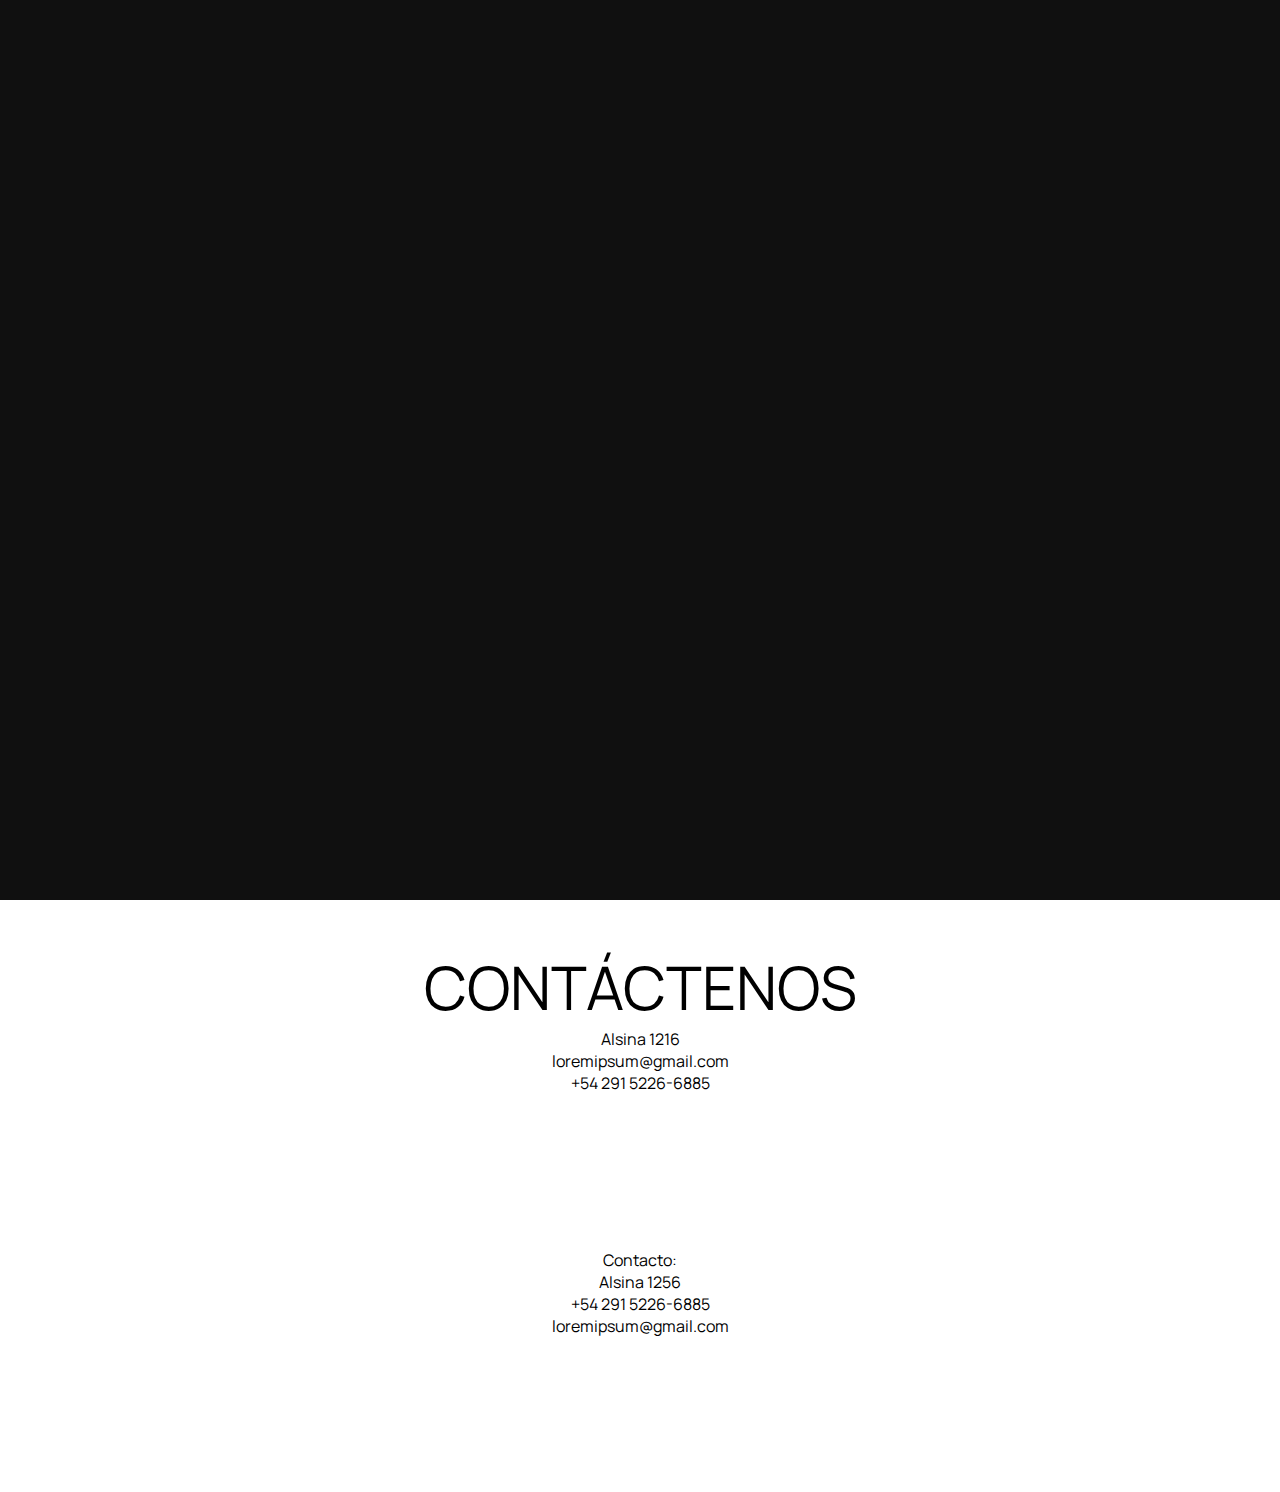
<file: contacto/index.html>
<!DOCTYPE html>
<html>
    <head>
        <title>Hugo Díaz - Seguridad e Higiene</title>
        <meta charset="UTF-8">
        <meta name="viewport" content="width=device-width, initial-scale=1.0">
        <link href="/main.css" rel="stylesheet" type="text/css" media="all">
        <link href="/responsive.css" rel="stylesheet" type="text/css" media="all">
    </head>
    <body>
        <header class="header">
            <div class="header-logo">
                    <div class="header-logo-container">
                        <a href="/">
                        <div class="header-logo-svg filter-white"><img src="/graphics/logo.svg"></div>
                        <div class="header-logo-separator"></div>
                        <div class="header-logo-text logo-title">HUGO DÍAZ</div>
                        </a>
                    </div>
            </div>
            <div class="header-menu">
                <nav>
                    <div class="header-nav">
                        <a class="header-nav-item" href="/">Inicio</a>
                        <a class="header-nav-item">Nosotros</a>
                        <a class="header-nav-item" id="option-services" href="/services/">Servicios</a>
                        <a class="header-nav-item" href="/contacto/">Contacto</a>
                        <div class="header-nav-drop-down-button filter-white"><img src="/graphics/toggle.svg"></div>
                    </div>
                    <div class="options-menu" id="option-services-menu" style="display: none;">
                        <ul>
                            <li>Obras Civiles</li>
                            <li>Otros Servicios</li>
                        </ul>
                    </div>
                </nav>
            </div>
            <div class="mobile-nav-container">
                <div class="usoverlay"></div>
                <div class="mobile-nav">
                    <a class="mobile-nav-item" href="/">Inicio</a>
                    <a class="mobile-nav-item">Nosotros</a>
                    <a class="mobile-nav-item" id="option-services" href="/services/">Servicios</a>
                    <a class="mobile-nav-item" href="/contacto/">Contacto</a>
                </div>
            </div>
        </header>
        <div class="content">
            <div class="banner">
                <div class="usoverlay"></div>
                <div class="banner-text">
                    <div class="banner-title logo-title">CONTÁCTENOS</div>
                </div>
            </div>
            <div class="contact">
                <div class="contact-info">
                    <div class="contact-info-item contact-address">Alsina 1216</div>
                    <div class="contact-info-item contact-mail">loremipsum@gmail.com</div>
                    <div class="contact-info-item contact-phone">+54 291 5226-6885</div>
                </div>
                <div class="contact-map">
                    <iframe class="map" src="https://www.google.com/maps/embed?pb=!1m18!1m12!1m3!1d3113.4141744861504!2d-62.254700884892756!3d-38.70829897960021!2m3!1f0!2f0!3f0!3m2!1i1024!2i768!4f13.1!3m3!1m2!1s0x95eda3573f3400f3%3A0xe0b67d0f16bdc552!2sAlsina%201216%2C%20B8001%20FIF%2C%20Provincia%20de%20Buenos%20Aires!5e0!3m2!1ses-419!2sar!4v1640636976675!5m2!1ses-419!2sar" style="border:0;" allowfullscreen="" loading="lazy"></iframe>
                </div>
            </div>
        </div>
        <footer class="footer">
            <div class="footer-contact">
                <span class ="footer-contact-title">Contacto:<br></span>
                <span class ="footer-contact-item">Alsina 1256<br></span>
                <span class ="footer-contact-item">+54 291 5226-6885<br></span>
                <span class ="footer-contact-item">loremipsum@gmail.com<br></span>
            </div>
            <div class="footer-map-container">
                <iframe class="footer-map" src="https://www.google.com/maps/embed?pb=!1m18!1m12!1m3!1d3113.4141744861504!2d-62.254700884892756!3d-38.70829897960021!2m3!1f0!2f0!3f0!3m2!1i1024!2i768!4f13.1!3m3!1m2!1s0x95eda3573f3400f3%3A0xe0b67d0f16bdc552!2sAlsina%201216%2C%20B8001%20FIF%2C%20Provincia%20de%20Buenos%20Aires!5e0!3m2!1ses-419!2sar!4v1640636976675!5m2!1ses-419!2sar" style="border:0;" allowfullscreen="" loading="lazy"></iframe>
            </div>
        </footer>
        <script src="/main.js"></script>
    </body>
</html>
</file>
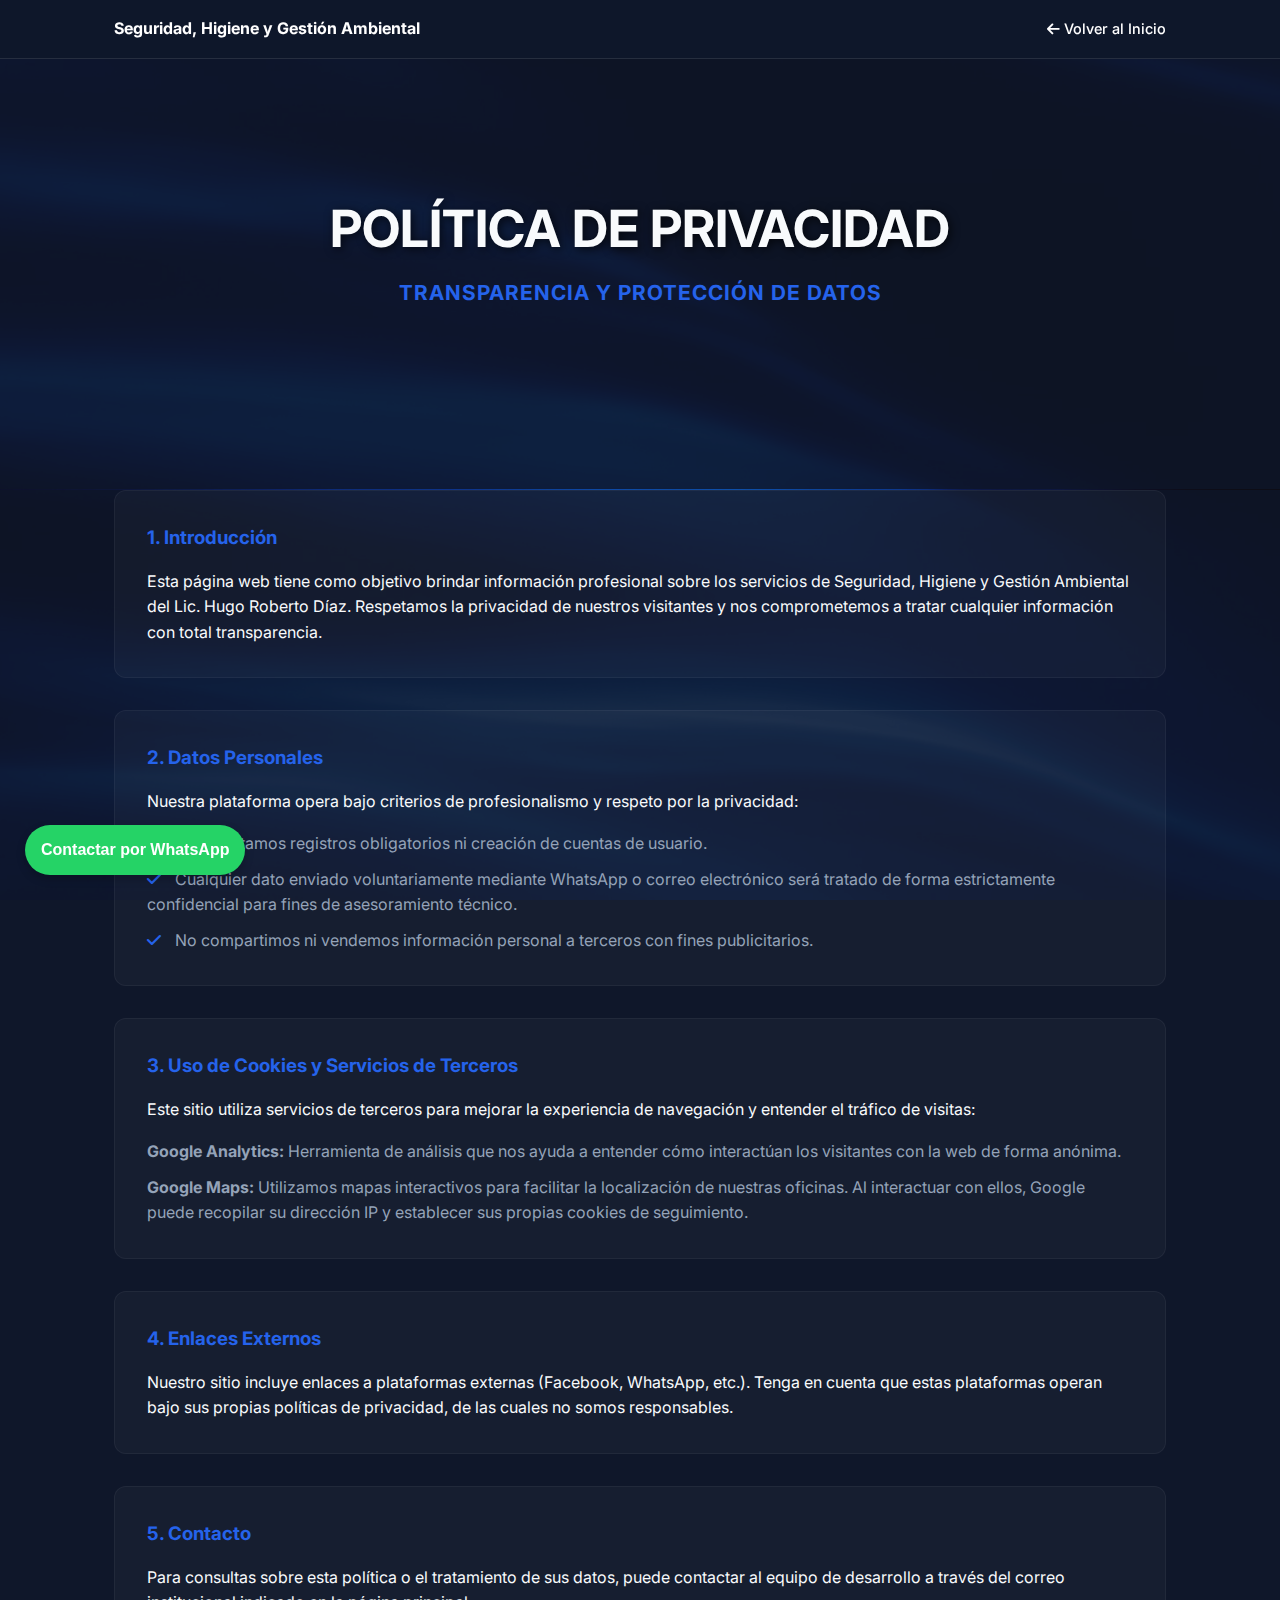
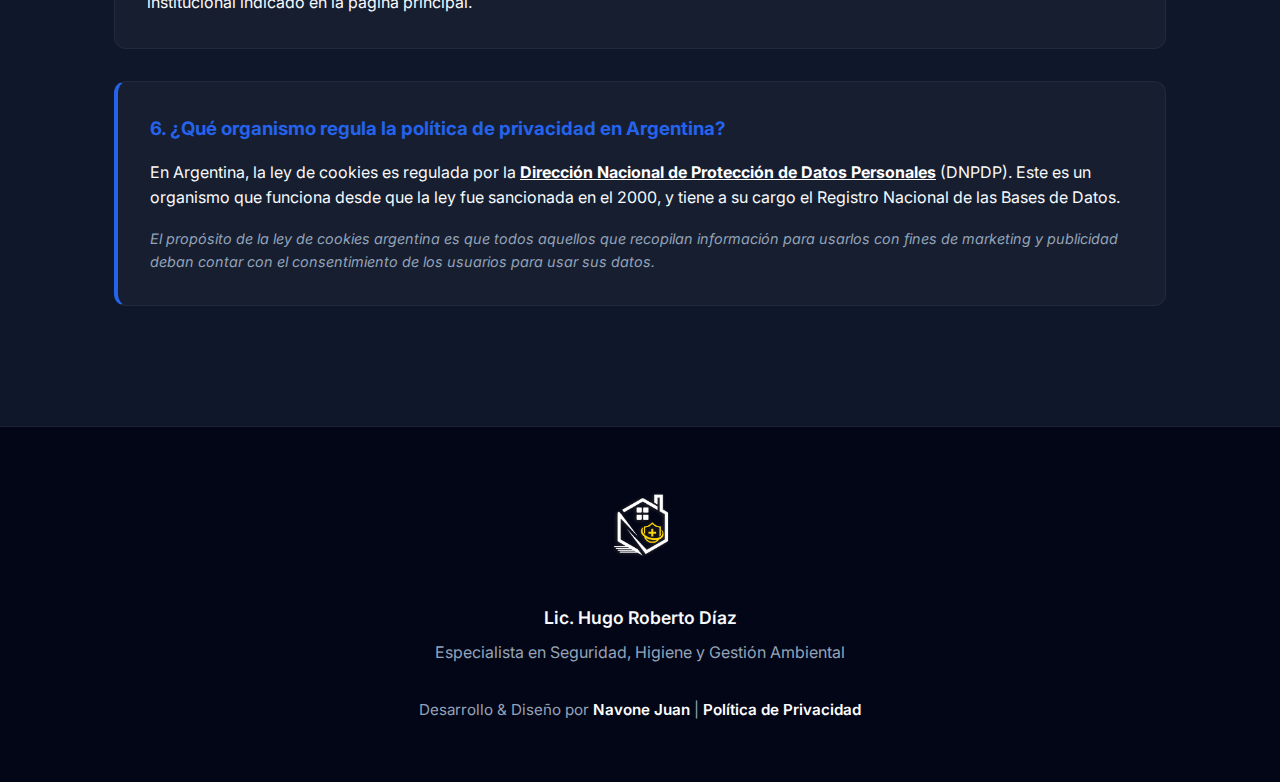
<file: privacidad.html>
<!DOCTYPE html>
<html lang="es">
<head>
    <meta charset="UTF-8">
    <meta http-equiv="X-UA-Compatible" content="IE=edge">
    <meta name="viewport" content="width=device-width, initial-scale=1, minimum-scale=1">
    <title>Política de Privacidad | Lic. Hugo Roberto Díaz</title>
    <!-- Analytics -->
    <script async src="https://www.googletagmanager.com/gtag/js?id=G-GQ9FCEE5HJ"></script>
    <script>
      window.dataLayer = window.dataLayer || [];
      function gtag(){dataLayer.push(arguments);}
      gtag('js', new Date());
      gtag('config', 'G-GQ9FCEE5HJ');
    </script>
    <!-- Metadatos SEO -->
    <meta name="description" content="Política de privacidad y términos de uso de cookies de HD Seguridad y Obras. Transparencia y protección de datos personales.">
    <meta name="keywords" content="hd, seguridad, higiene, seguridad e higiene, seguridad y obras, obras civiles, obras, civiles, construccion, cascos, guantes, protocolo, viedma, el condor, san antonio oeste, las grutas, neuquen, cipolletti, fernandez oro, allen, general roca, cinco saltos, general roca, rio negro, alsina, patagones, bahía blanca, pedro luro, la plata, buenos aires, provincia neuquen, provincia rio negro, provincia buenos aires, hugo diaz, hugo, diaz">
    <!-- Favicon -->
    <link rel="shortcut icon" href="imgs/LOGO-Redondo_HD-SHyMH.png" type="image/png">
    <!-- Open Graph / Facebook -->
    <meta property="og:title" content="Lic. Hugo Roberto Díaz | Seguridad, Higiene y Gestión Ambiental">
    <meta property="og:type" content="website">
    <meta property="og:url" content="https://hdseguridadyobras.com.ar">
    <meta property="og:image" content="https://hdseguridadyobras.com.ar/imgs/Logo_HD.jpg">
    <meta property="og:image:width" content="1200">
    <meta property="og:image:height" content="800">
    <meta property="og:image:secure_url" itemprop="image" content="https://hdseguridadyobras.com.ar/imgs/Logo_HD_SHMH.png">
    <!-- Twitter -->
    <meta name="twitter:card" content="summary_large_image">
    <meta name="twitter:title" content="Lic. Hugo Roberto Díaz | Seguridad, Higiene y Gestión Ambiental">
    <meta name="twitter:image" content="https://hdseguridadyobras.com.ar/imgs/Logo_HD.jpg">
    <meta property="twitter:image:width" content="1200">
    <meta property="twitter:image:height" content="800">
    <!-- Google Fonts -->
    <link rel="preconnect" href="https://fonts.googleapis.com">
    <link rel="preconnect" href="https://fonts.gstatic.com" crossorigin>
    <link href="https://fonts.googleapis.com/css2?family=Inter:wght@300;400;600;700&display=swap" rel="stylesheet">
    <!-- Font Awesome -->
    <link rel="stylesheet" href="https://cdnjs.cloudflare.com/ajax/libs/font-awesome/6.4.0/css/all.min.css">
    <!-- Estilo General Externo -->
    <link rel="stylesheet" href="style.css">
	<link rel="stylesheet" href="whatsapp.css">
</head>
<body>

    <button id="btn-to-top" onclick="window.scrollTo({top: 0, behavior: 'smooth'})" title="Volver arriba">
        <i class="fas fa-chevron-up"></i>
    </button>

    <header>
        <div class="container">
            <nav>
                <a href="index.html" class="logo-nav">Seguridad, Higiene y Gestión Ambiental</a>
                <div style="display: flex; gap: 20px; align-items: center;">
                    <a href="index.html" class="logo-nav" style="font-size: 0.9rem; font-weight: 500;"><i class="fas fa-arrow-left"></i> Volver al Inicio</a>
                </div>
            </nav>
        </div>
    </header>

    <section class="hero parallax-section">
        <div class="container parallax-content">
            <h1>POLÍTICA DE PRIVACIDAD</h1>
            <p style="color: var(--accent-blue); font-weight: 700; text-transform: uppercase; letter-spacing: 1px;">Transparencia y Protección de Datos</p>
        </div>
    </section>

    <section class="parallax-section" style="padding-top: 0;">
        <div class="container parallax-content">
            
            <div class="tech-card" style="margin-bottom: 2rem;">
                <h3 class="tech-title">1. Introducción</h3>
                <p>Esta página web tiene como objetivo brindar información profesional sobre los servicios de Seguridad, Higiene y Gestión Ambiental del Lic. Hugo Roberto Díaz. Respetamos la privacidad de nuestros visitantes y nos comprometemos a tratar cualquier información con total transparencia.</p>
            </div>

            <div class="tech-card" style="margin-bottom: 2rem;">
                <h3 class="tech-title">2. Datos Personales</h3>
                <p>Nuestra plataforma opera bajo criterios de profesionalismo y respeto por la privacidad:</p>
                <ul class="list-tech" style="margin-top: 1rem; list-style: none; padding-left: 0; color: var(--text-muted);">
                    <li style="margin-bottom: 10px;"><i class="fas fa-check" style="color: var(--accent-blue); margin-right: 10px;"></i> No solicitamos registros obligatorios ni creación de cuentas de usuario.</li>
                    <li style="margin-bottom: 10px;"><i class="fas fa-check" style="color: var(--accent-blue); margin-right: 10px;"></i> Cualquier dato enviado voluntariamente mediante WhatsApp o correo electrónico será tratado de forma estrictamente confidencial para fines de asesoramiento técnico.</li>
                    <li><i class="fas fa-check" style="color: var(--accent-blue); margin-right: 10px;"></i> No compartimos ni vendemos información personal a terceros con fines publicitarios.</li>
                </ul>
            </div>

            <div class="tech-card" style="margin-bottom: 2rem;">
                <h3 class="tech-title">3. Uso de Cookies y Servicios de Terceros</h3>
                <p>Este sitio utiliza servicios de terceros para mejorar la experiencia de navegación y entender el tráfico de visitas:</p>
                <ul class="list-tech" style="margin-top: 1rem; list-style: none; padding-left: 0; color: var(--text-muted);">
                    <li style="margin-bottom: 10px;"><strong>Google Analytics:</strong> Herramienta de análisis que nos ayuda a entender cómo interactúan los visitantes con la web de forma anónima.</li>
                    <li><strong>Google Maps:</strong> Utilizamos mapas interactivos para facilitar la localización de nuestras oficinas. Al interactuar con ellos, Google puede recopilar su dirección IP y establecer sus propias cookies de seguimiento.</li>
                </ul>
            </div>

            <div class="tech-card" style="margin-bottom: 2rem;">
                <h3 class="tech-title">4. Enlaces Externos</h3>
                <p>Nuestro sitio incluye enlaces a plataformas externas (Facebook, WhatsApp, etc.). Tenga en cuenta que estas plataformas operan bajo sus propias políticas de privacidad, de las cuales no somos responsables.</p>
            </div>

            <div class="tech-card" style="margin-bottom: 2rem;">
                <h3 class="tech-title">5. Contacto</h3>
                <p>Para consultas sobre esta política o el tratamiento de sus datos, puede contactar al equipo de desarrollo a través del correo institucional indicado en la página principal.</p>
            </div>

            <div class="tech-card" style="border-left: 4px solid var(--accent-blue);">
                <h3 class="tech-title">6. ¿Qué organismo regula la política de privacidad en Argentina?</h3>
                <p>En Argentina, la ley de cookies es regulada por la <a href="https://www.argentina.gob.ar/aaip/datospersonales" target="_blank" rel="noopener noreferrer" style="color: var(--white); text-decoration: underline;"><b>Dirección Nacional de Protección de Datos Personales</b></a> (DNPDP). Este es un organismo que funciona desde que la ley fue sancionada en el 2000, y tiene a su cargo el Registro Nacional de las Bases de Datos.</p>
                <p style="margin-top: 1rem; font-size: 0.9rem; font-style: italic; color: var(--text-muted);">El propósito de la ley de cookies argentina es que todos aquellos que recopilan información para usarlos con fines de marketing y publicidad deban contar con el consentimiento de los usuarios para usar sus datos.</p>
            </div>

        </div>
    </section>

    <footer>
        <div class="container">
            <img src="imgs/Logo_HD_SHMH.png" alt="Logo HD" class="footer-logo">
            <p style="font-weight: 600; font-size: 1.1rem; margin-bottom: 0.5rem;">Lic. Hugo Roberto Díaz</p>
            <p style="color: var(--text-muted); margin-bottom: 2rem;">Especialista en Seguridad, Higiene y Gestión Ambiental</p>
            <div class="footer-credits">
                Desarrollo & Diseño por <a href="https://navonejuan.com.ar" target="_blank" rel="noopener noreferrer">Navone Juan</a> | <a href="privacidad.html">Política de Privacidad</a>
            </div>
        </div>
    </footer>

    <script>
        const btnToTop = document.getElementById("btn-to-top");
        window.onscroll = function() {
            if (document.body.scrollTop > 500 || document.documentElement.scrollTop > 500) {
                btnToTop.style.display = "flex";
            } else {
                btnToTop.style.display = "none";
            }
        };
    </script>
	<a href="https://wa.me/5492994276838" 
       class="whatsapp-button" 
       target="_blank" 
       rel="noopener noreferrer" 
       aria-label="Contactar por WhatsApp">
        <span>Contactar por WhatsApp</span>
    </a>
</body>
</html>
</file>
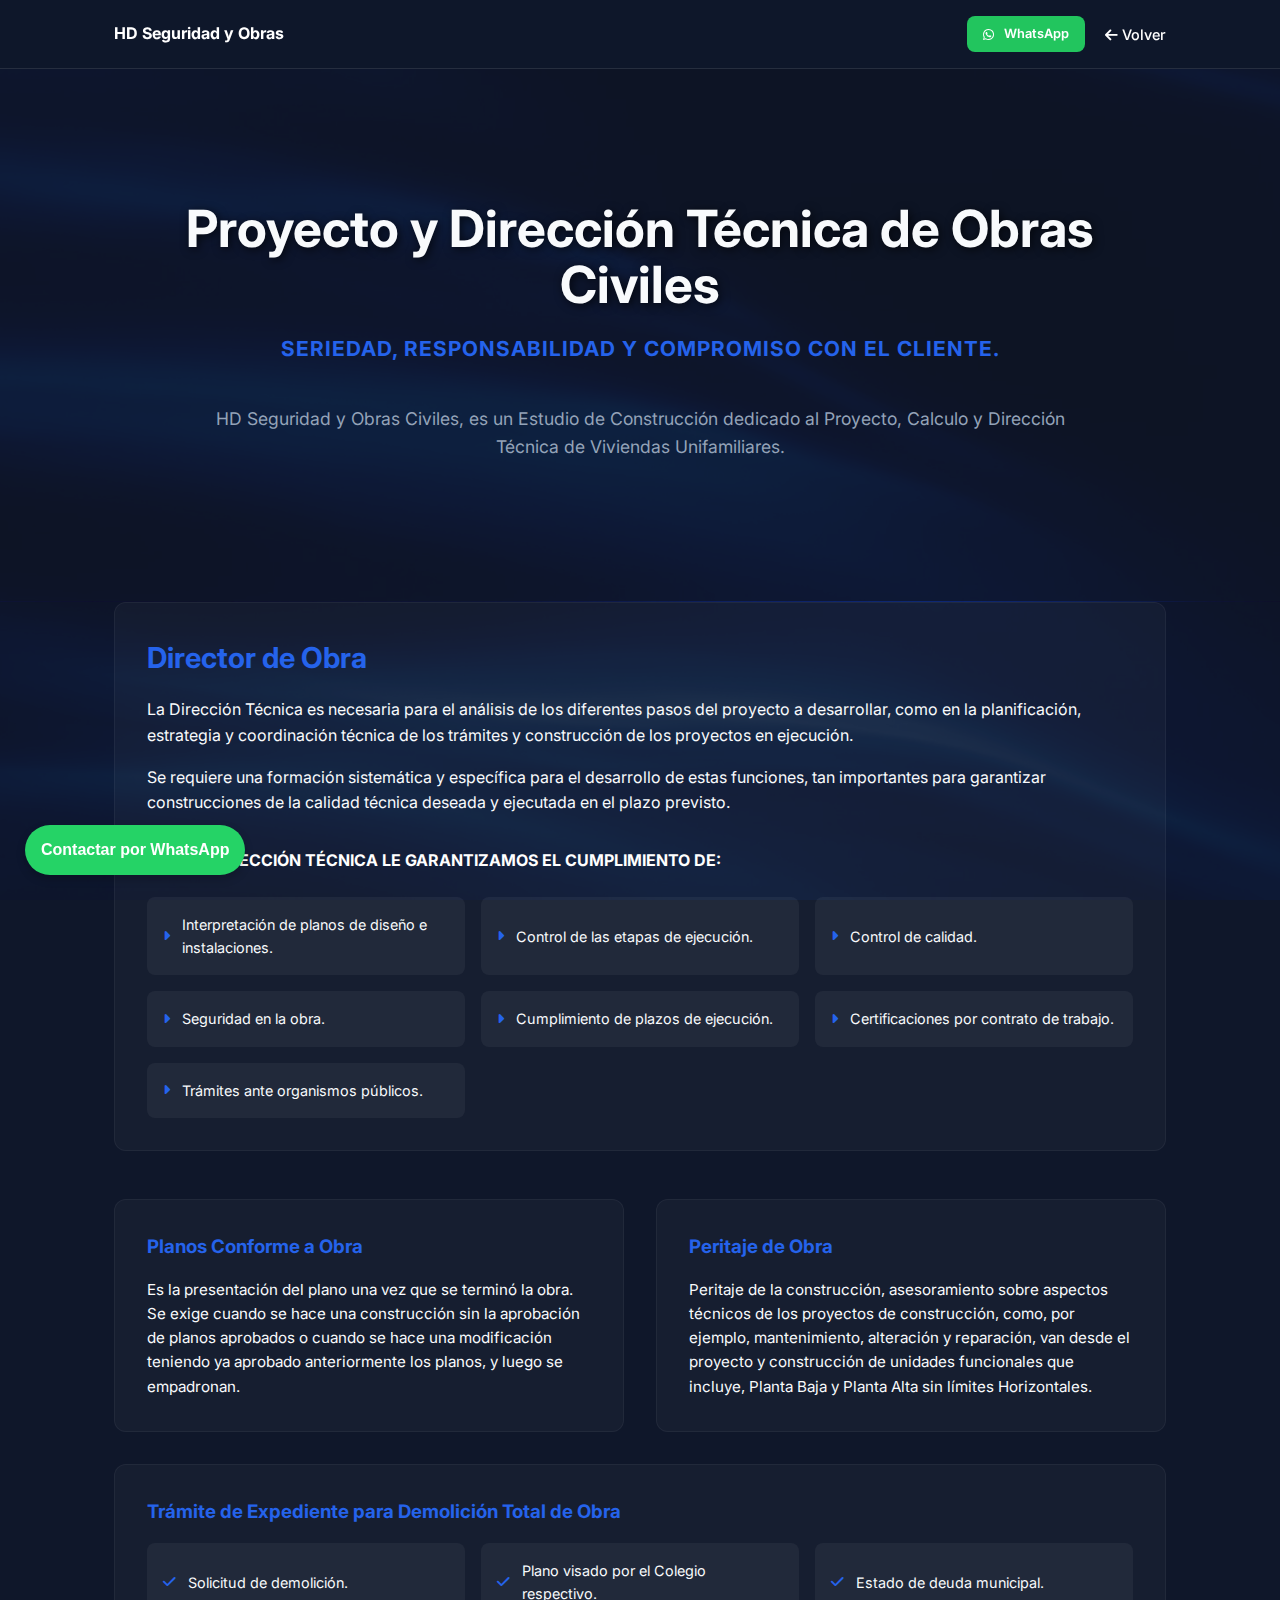
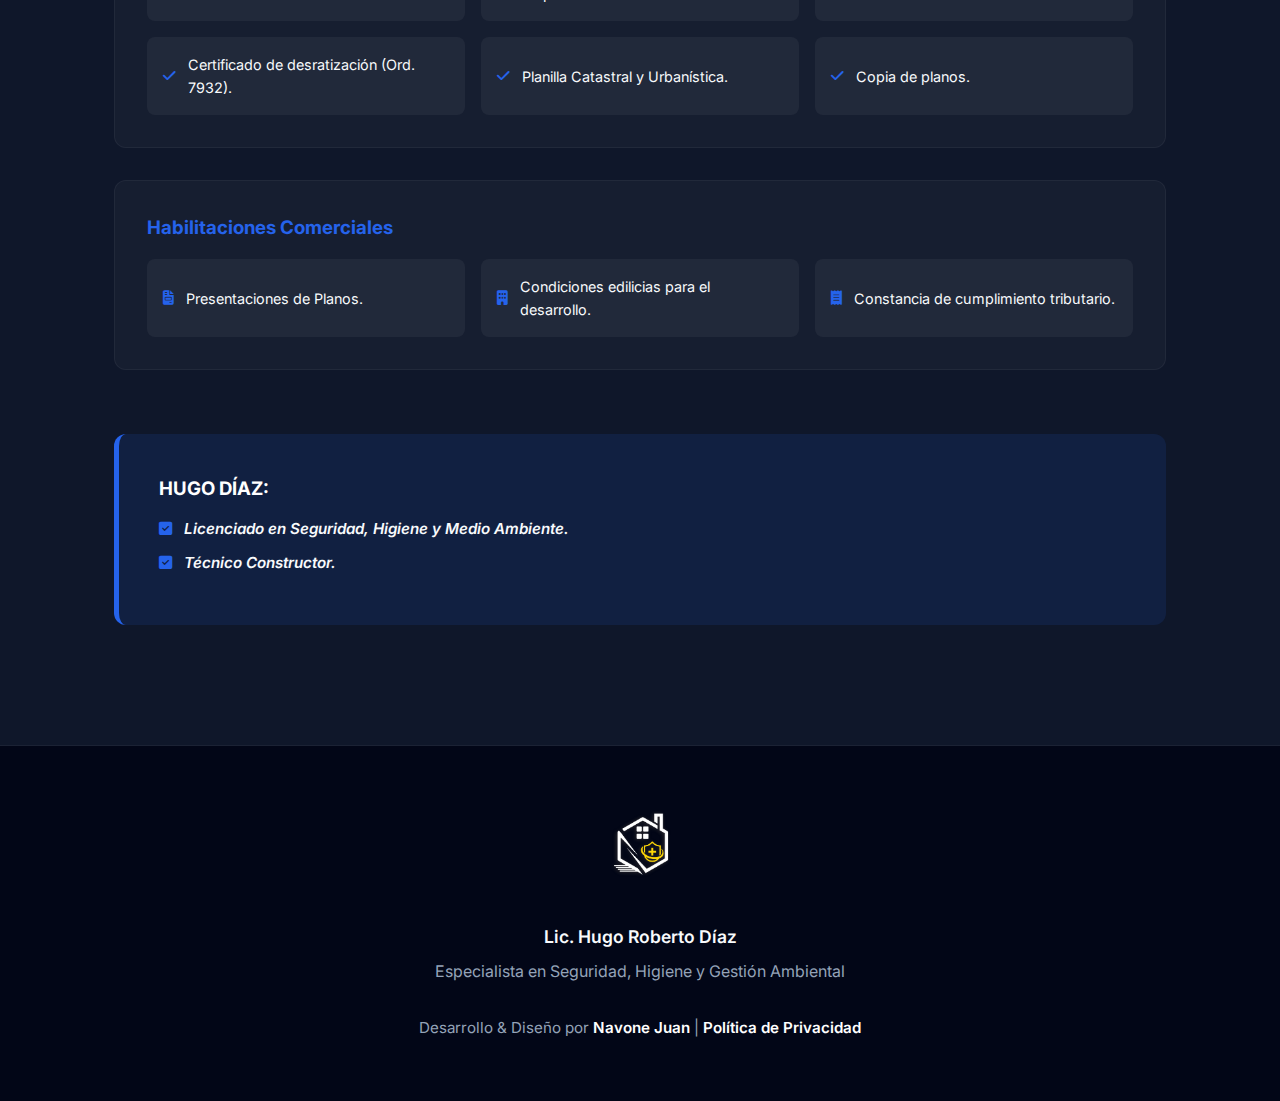
<file: pydoc.html>
<!DOCTYPE html>
<html lang="es">
<head>
    <meta charset="UTF-8">
    <meta http-equiv="X-UA-Compatible" content="IE=edge">
    <meta name="viewport" content="width=device-width, initial-scale=1, minimum-scale=1">
    <title>Proyecto y Dirección Técnica de Obras Civiles | Lic. Hugo Roberto Díaz</title>
    <!-- Analytics -->
    <script async src="https://www.googletagmanager.com/gtag/js?id=G-GQ9FCEE5HJ"></script>
    <script>
      window.dataLayer = window.dataLayer || [];
      function gtag(){dataLayer.push(arguments);}
      gtag('js', new Date());
      gtag('config', 'G-GQ9FCEE5HJ');
    </script>
    <!-- Metadatos SEO -->
    <meta name="description" content="Estudio de Construcción dedicado al Proyecto, Cálculo y Dirección Técnica de Viviendas Unifamiliares. Seriedad, Responsabilidad y Compromiso.">
    <meta name="keywords" content="hd, seguridad, higiene, seguridad e higiene, seguridad y obras, obras civiles, obras, civiles, construccion, cascos, guantes, protocolo, viedma, el condor, san antonio oeste, las grutas, neuquen, cipolletti, fernandez oro, allen, general roca, cinco saltos, general roca, rio negro, alsina, patagones, bahía blanca, pedro luro, la plata, buenos aires, provincia neuquen, provincia rio negro, provincia buenos aires, hugo diaz, hugo, diaz">
    <!-- Favicon -->
    <link rel="shortcut icon" href="imgs/LOGO-Redondo_HD-SHyMH.png" type="image/png">
    <!-- Open Graph / Facebook -->
    <meta property="og:title" content="Lic. Hugo Roberto Díaz | Seguridad, Higiene y Gestión Ambiental">
    <meta property="og:type" content="website">
    <meta property="og:url" content="https://hdseguridadyobras.com.ar">
    <meta property="og:image" content="https://hdseguridadyobras.com.ar/imgs/Logo_HD.jpg">
    <meta property="og:image:width" content="1200">
    <meta property="og:image:height" content="800">
    <meta property="og:image:secure_url" itemprop="image" content="https://hdseguridadyobras.com.ar/imgs/Logo_HD_SHMH.png">
    <!-- Twitter -->
    <meta name="twitter:card" content="summary_large_image">
    <meta name="twitter:title" content="Lic. Hugo Roberto Díaz | Seguridad, Higiene y Gestión Ambiental">
    <meta name="twitter:image" content="https://hdseguridadyobras.com.ar/imgs/Logo_HD.jpg">
    <meta property="twitter:image:width" content="1200">
    <meta property="twitter:image:height" content="800">
    <!-- Google Fonts -->
    <link rel="preconnect" href="https://fonts.googleapis.com">
    <link rel="preconnect" href="https://fonts.gstatic.com" crossorigin>
    <link href="https://fonts.googleapis.com/css2?family=Inter:wght@300;400;600;700&display=swap" rel="stylesheet">
    <!-- Font Awesome -->
    <link rel="stylesheet" href="https://cdnjs.cloudflare.com/ajax/libs/font-awesome/6.4.0/css/all.min.css">
    <!-- Estilo General Externo -->
    <link rel="stylesheet" href="style.css">
	<link rel="stylesheet" href="whatsapp.css">
</head>
<body>

    <button id="btn-to-top" onclick="window.scrollTo({top: 0, behavior: 'smooth'})" title="Volver arriba">
        <i class="fas fa-chevron-up"></i>
    </button>

    <header>
        <div class="container">
            <nav>
                <a href="index.html" class="logo-nav">HD Seguridad y Obras</a>
                <div style="display: flex; gap: 20px; align-items: center;">
                    <a href="https://wa.me/5492994276838" target="_blank" rel="noopener noreferrer" class="btn btn-wa" style="padding: 0.5rem 1rem; font-size: 0.8rem;">
                        <i class="fab fa-whatsapp"></i> WhatsApp
                    </a>
                    <a href="index.html" class="logo-nav" style="font-size: 0.9rem; font-weight: 500;"><i class="fas fa-arrow-left"></i> Volver</a>
                </div>
            </nav>
        </div>
    </header>

    <section class="hero parallax-section">
        <div class="container parallax-content">
            <h1>Proyecto y Dirección Técnica de Obras Civiles</h1>
            <p style="color: var(--accent-blue); font-weight: 700; text-transform: uppercase; letter-spacing: 1px;">Seriedad, Responsabilidad y Compromiso con el cliente.</p>
            <p style="color: var(--text-muted); font-size: 1.1rem; max-width: 850px; margin: 2rem auto 0;">HD Seguridad y Obras Civiles, es un Estudio de Construcción dedicado al Proyecto, Calculo y Dirección Técnica de Viviendas Unifamiliares.</p>
        </div>
    </section>

    <section class="parallax-section" style="padding-top: 0;">
        <div class="container parallax-content">
            
            <div class="tech-card" style="margin-bottom: 3rem;">
                <h3 class="tech-title" style="font-size: 1.8rem;">Director de Obra</h3>
                <p style="margin-bottom: 1rem;">La Dirección Técnica es necesaria para el análisis de los diferentes pasos del proyecto a desarrollar, como en la planificación, estrategia y coordinación técnica de los trámites y construcción de los proyectos en ejecución.</p>
                <p style="margin-bottom: 2rem;">Se requiere una formación sistemática y específica para el desarrollo de estas funciones, tan importantes para garantizar construcciones de la calidad técnica deseada y ejecutada en el plazo previsto.</p>
                
                <p style="font-weight: 700; color: var(--white); margin-bottom: 1.5rem;">CON LA DIRECCIÓN TÉCNICA LE GARANTIZAMOS EL CUMPLIMIENTO DE:</p>
                <ul class="doc-list" style="grid-template-columns: repeat(auto-fit, minmax(280px, 1fr));">
                    <li><i class="fas fa-caret-right"></i> Interpretación de planos de diseño e instalaciones.</li>
                    <li><i class="fas fa-caret-right"></i> Control de las etapas de ejecución.</li>
                    <li><i class="fas fa-caret-right"></i> Control de calidad.</li>
                    <li><i class="fas fa-caret-right"></i> Seguridad en la obra.</li>
                    <li><i class="fas fa-caret-right"></i> Cumplimiento de plazos de ejecución.</li>
                    <li><i class="fas fa-caret-right"></i> Certificaciones por contrato de trabajo.</li>
                    <li><i class="fas fa-caret-right"></i> Trámites ante organismos públicos.</li>
                </ul>
            </div>

            <div class="grid-2">
                <div class="tech-card">
                    <h3 class="tech-title">Planos Conforme a Obra</h3>
                    <p style="font-size: 0.95rem;">Es la presentación del plano una vez que se terminó la obra. Se exige cuando se hace una construcción sin la aprobación de planos aprobados o cuando se hace una modificación teniendo ya aprobado anteriormente los planos, y luego se empadronan.</p>
                </div>
                <div class="tech-card">
                    <h3 class="tech-title">Peritaje de Obra</h3>
                    <p style="font-size: 0.95rem;">Peritaje de la construcción, asesoramiento sobre aspectos técnicos de los proyectos de construcción, como, por ejemplo, mantenimiento, alteración y reparación, van desde el proyecto y construcción de unidades funcionales que incluye, Planta Baja y Planta Alta sin límites Horizontales.</p>
                </div>
            </div>

            <div class="tech-card" style="margin-top: 2rem;">
                <h3 class="tech-title">Trámite de Expediente para Demolición Total de Obra</h3>
                <ul class="doc-list" style="margin-top: 1rem;">
                    <li><i class="fas fa-check"></i> Solicitud de demolición.</li>
                    <li><i class="fas fa-check"></i> Plano visado por el Colegio respectivo.</li>
                    <li><i class="fas fa-check"></i> Estado de deuda municipal.</li>
                    <li><i class="fas fa-check"></i> Certificado de desratización (Ord. 7932).</li>
                    <li><i class="fas fa-check"></i> Planilla Catastral y Urbanística.</li>
                    <li><i class="fas fa-check"></i> Copia de planos.</li>
                </ul>
            </div>

            <div class="tech-card" style="margin-top: 2rem;">
                <h3 class="tech-title">Habilitaciones Comerciales</h3>
                <ul class="doc-list">
                    <li><i class="fas fa-file-invoice"></i> Presentaciones de Planos.</li>
                    <li><i class="fas fa-building"></i> Condiciones edilicias para el desarrollo.</li>
                    <li><i class="fas fa-receipt"></i> Constancia de cumplimiento tributario.</li>
                </ul>
            </div>

            <div class="matriculas" style="margin-top: 4rem;">
                <h3 style="border: none; margin: 0;">HUGO DÍAZ:</h3>
                <ul style="margin-top: 0.5rem;">
                    <li style="font-weight: 600; font-style: italic;"><i class="fas fa-check-square"></i> Licenciado en Seguridad, Higiene y Medio Ambiente.</li>
                    <li style="font-weight: 600; font-style: italic;"><i class="fas fa-check-square"></i> Técnico Constructor.</li>
                </ul>
            </div>

        </div>
    </section>

    <footer>
        <div class="container">
            <img src="imgs/Logo_HD_SHMH.png" alt="Logo HD" class="footer-logo">
            <p style="font-weight: 600; font-size: 1.1rem; margin-bottom: 0.5rem;">Lic. Hugo Roberto Díaz</p>
            <p style="color: var(--text-muted); margin-bottom: 2rem;">Especialista en Seguridad, Higiene y Gestión Ambiental</p>
            <div class="footer-credits">
                Desarrollo & Diseño por <a href="https://navonejuan.com.ar" target="_blank" rel="noopener noreferrer">Navone Juan</a> | <a href="privacidad.html">Política de Privacidad</a>
            </div>
        </div>
    </footer>

    <script>
        const btnToTop = document.getElementById("btn-to-top");
        window.onscroll = function() {
            if (document.body.scrollTop > 500 || document.documentElement.scrollTop > 500) {
                btnToTop.style.display = "flex";
            } else {
                btnToTop.style.display = "none";
            }
        };
    </script>
	<a href="https://wa.me/5492994276838" 
       class="whatsapp-button" 
       target="_blank" 
       rel="noopener noreferrer" 
       aria-label="Contactar por WhatsApp">
        <span>Contactar por WhatsApp</span>
    </a>
</body>
</html>
</file>
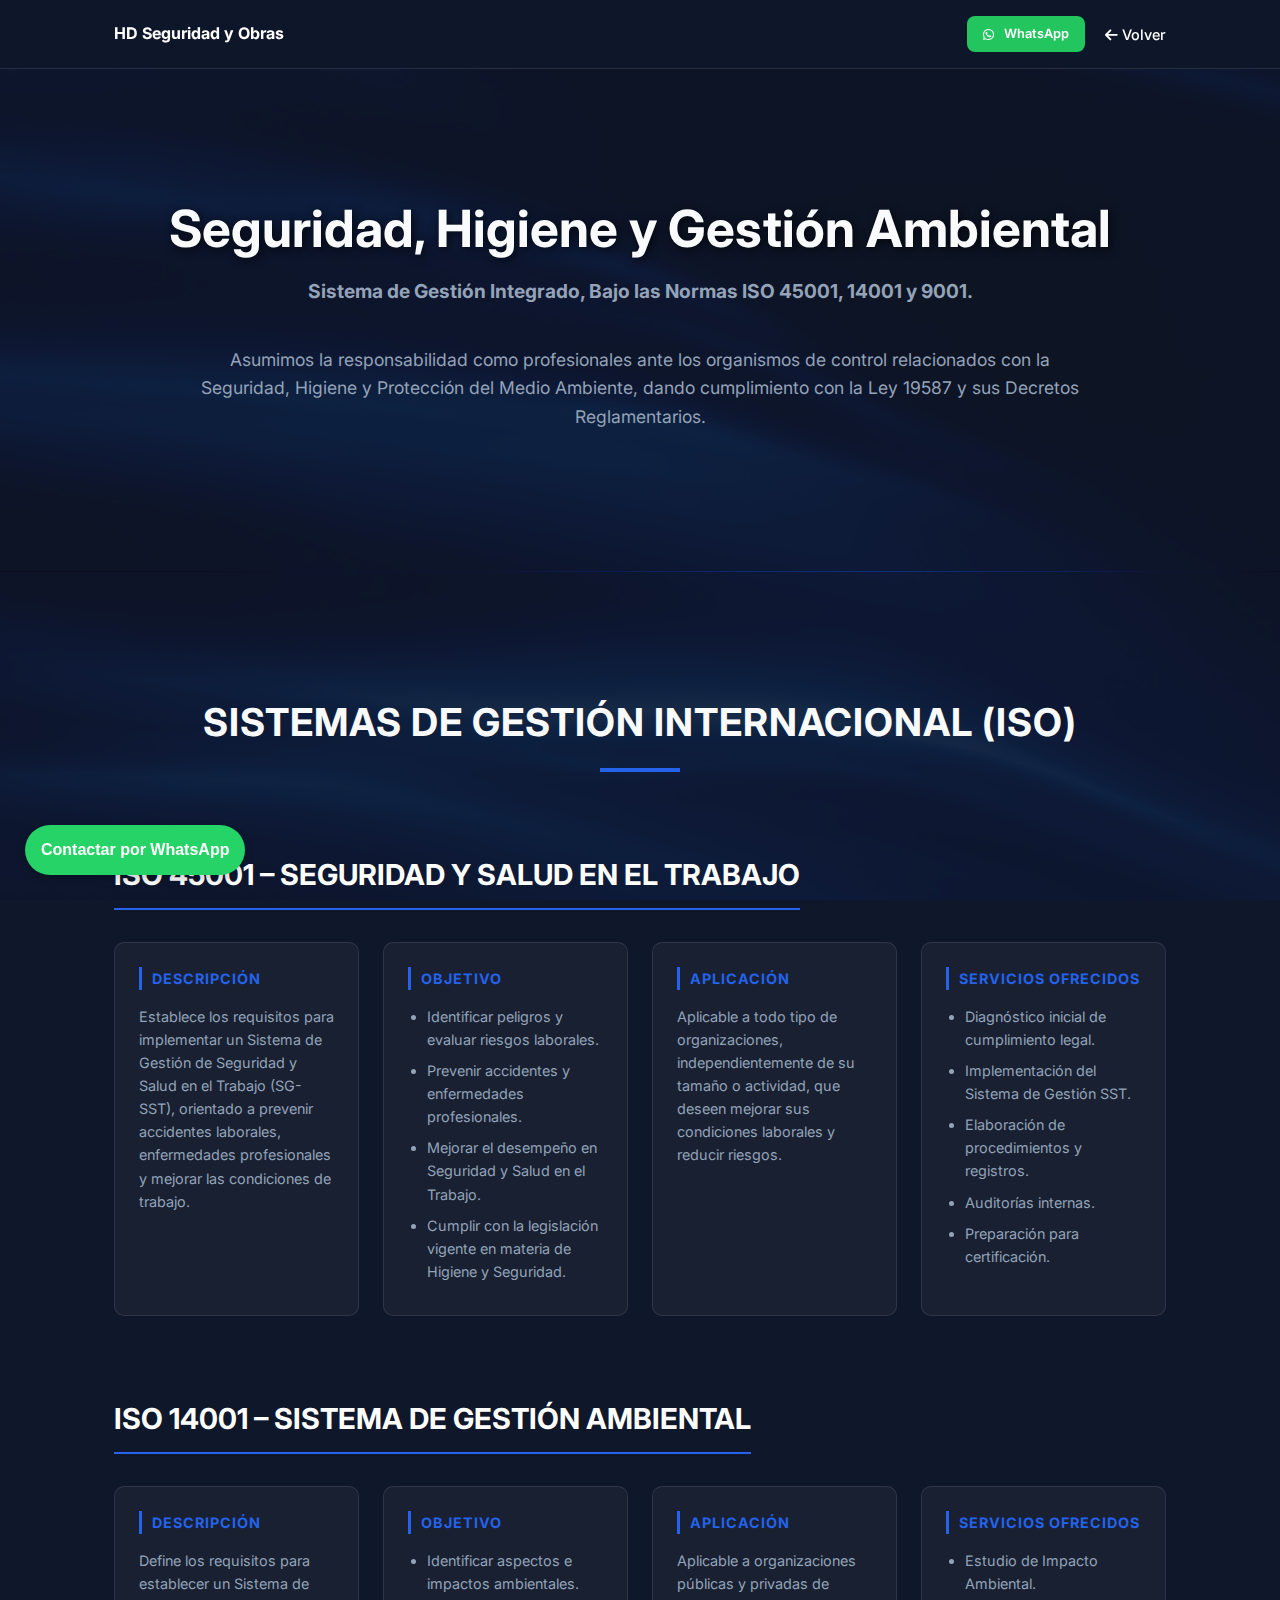
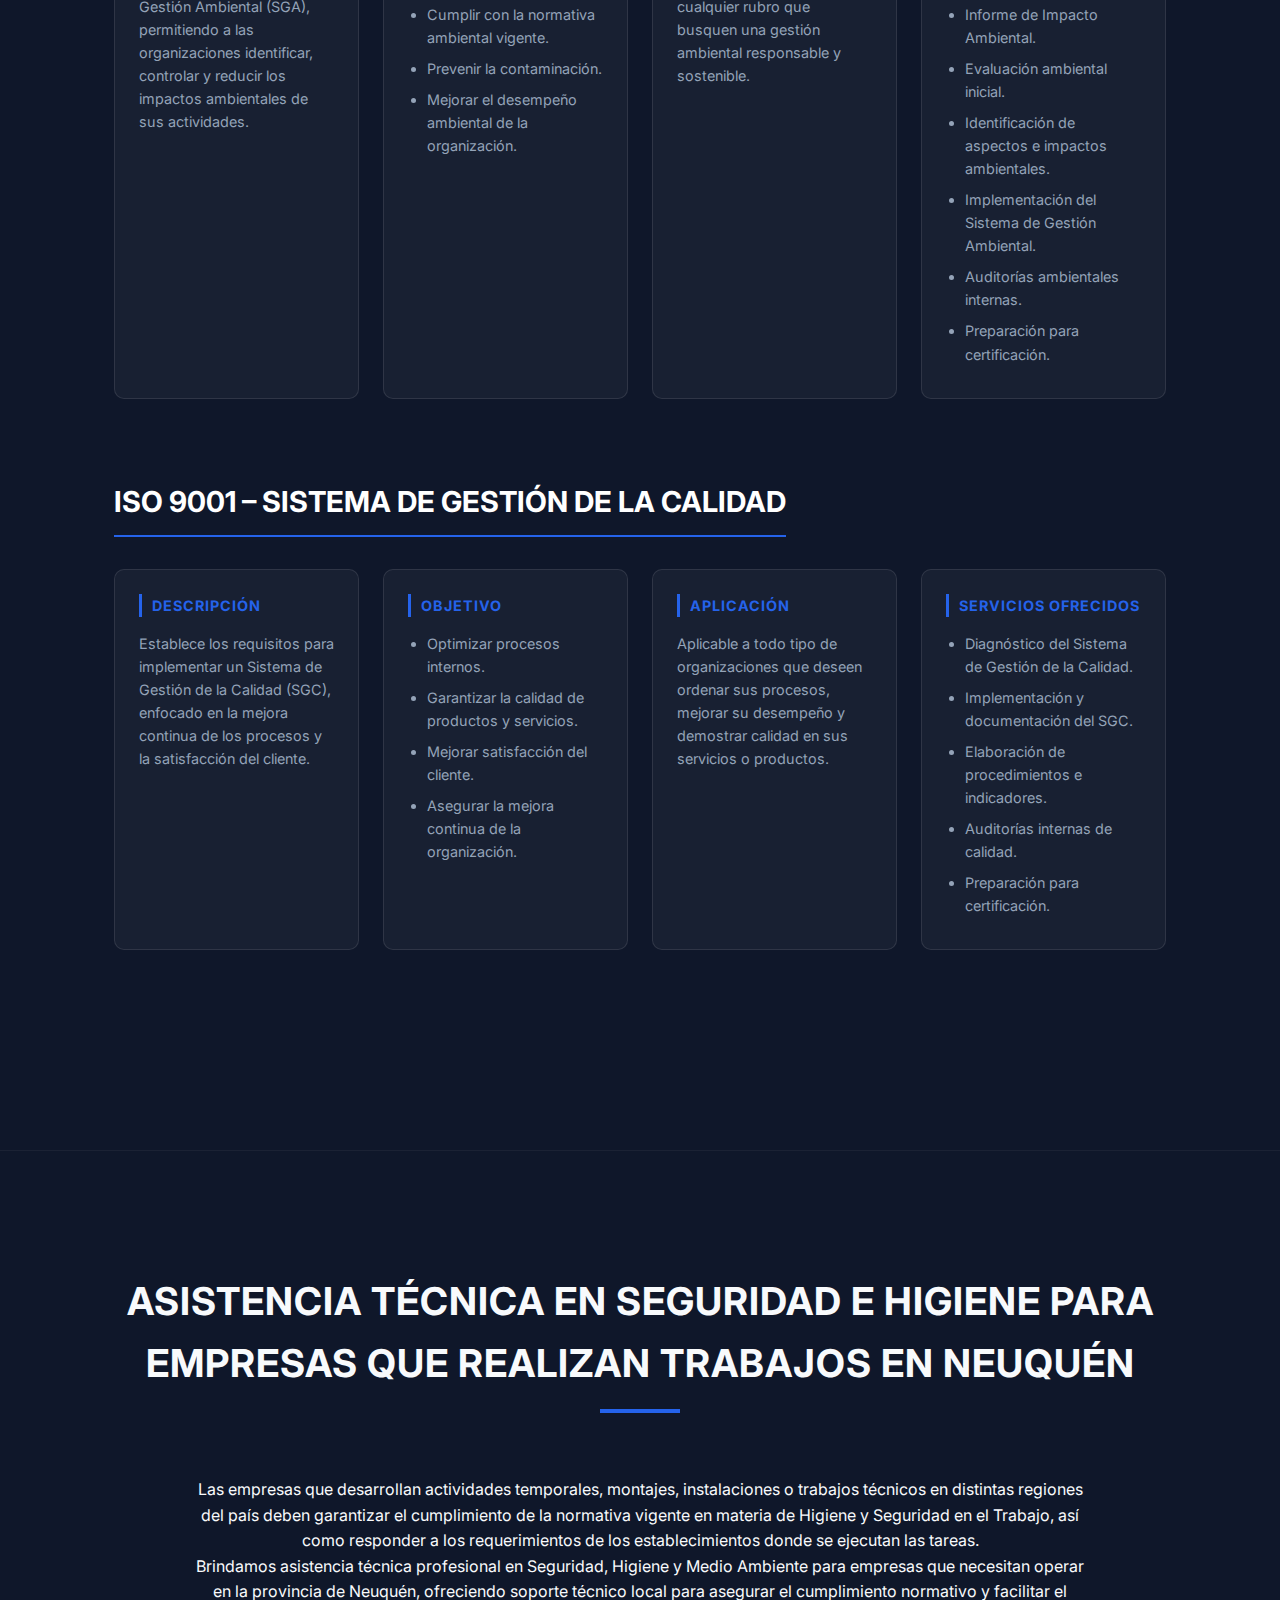
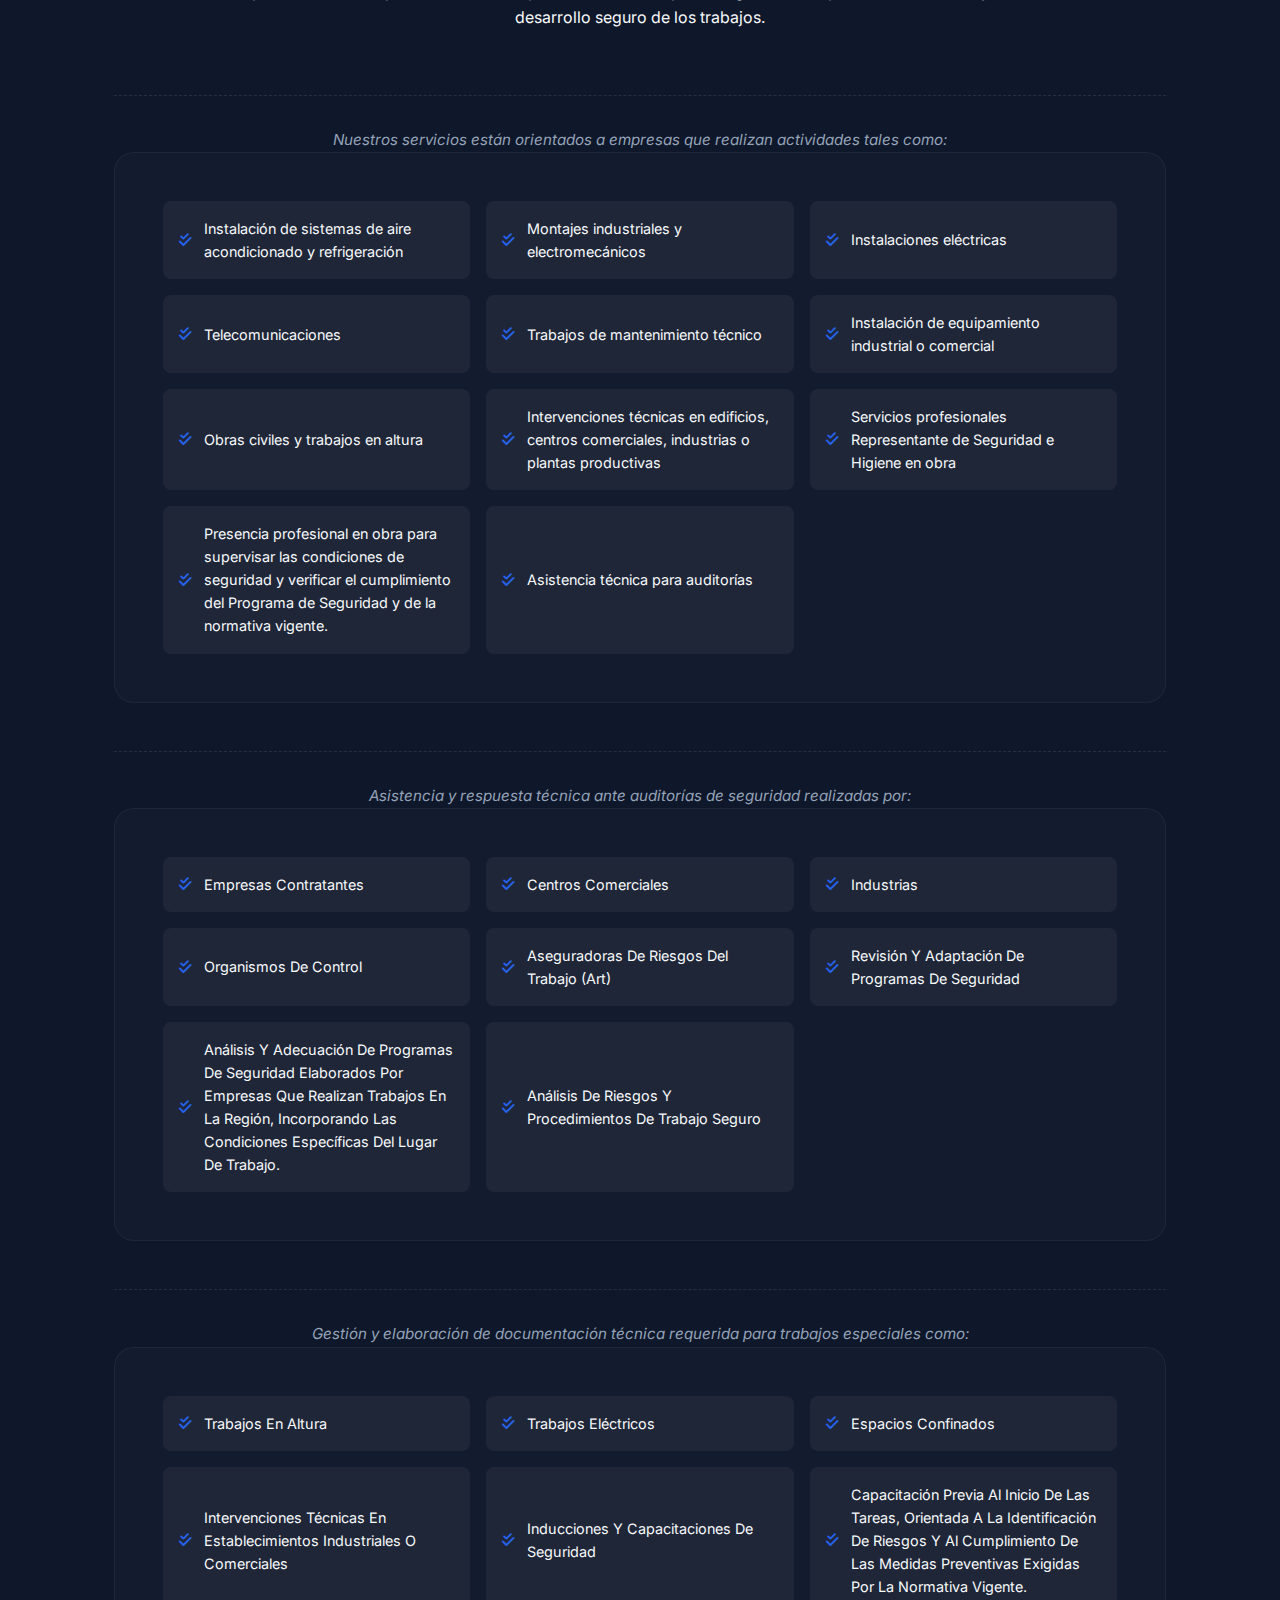
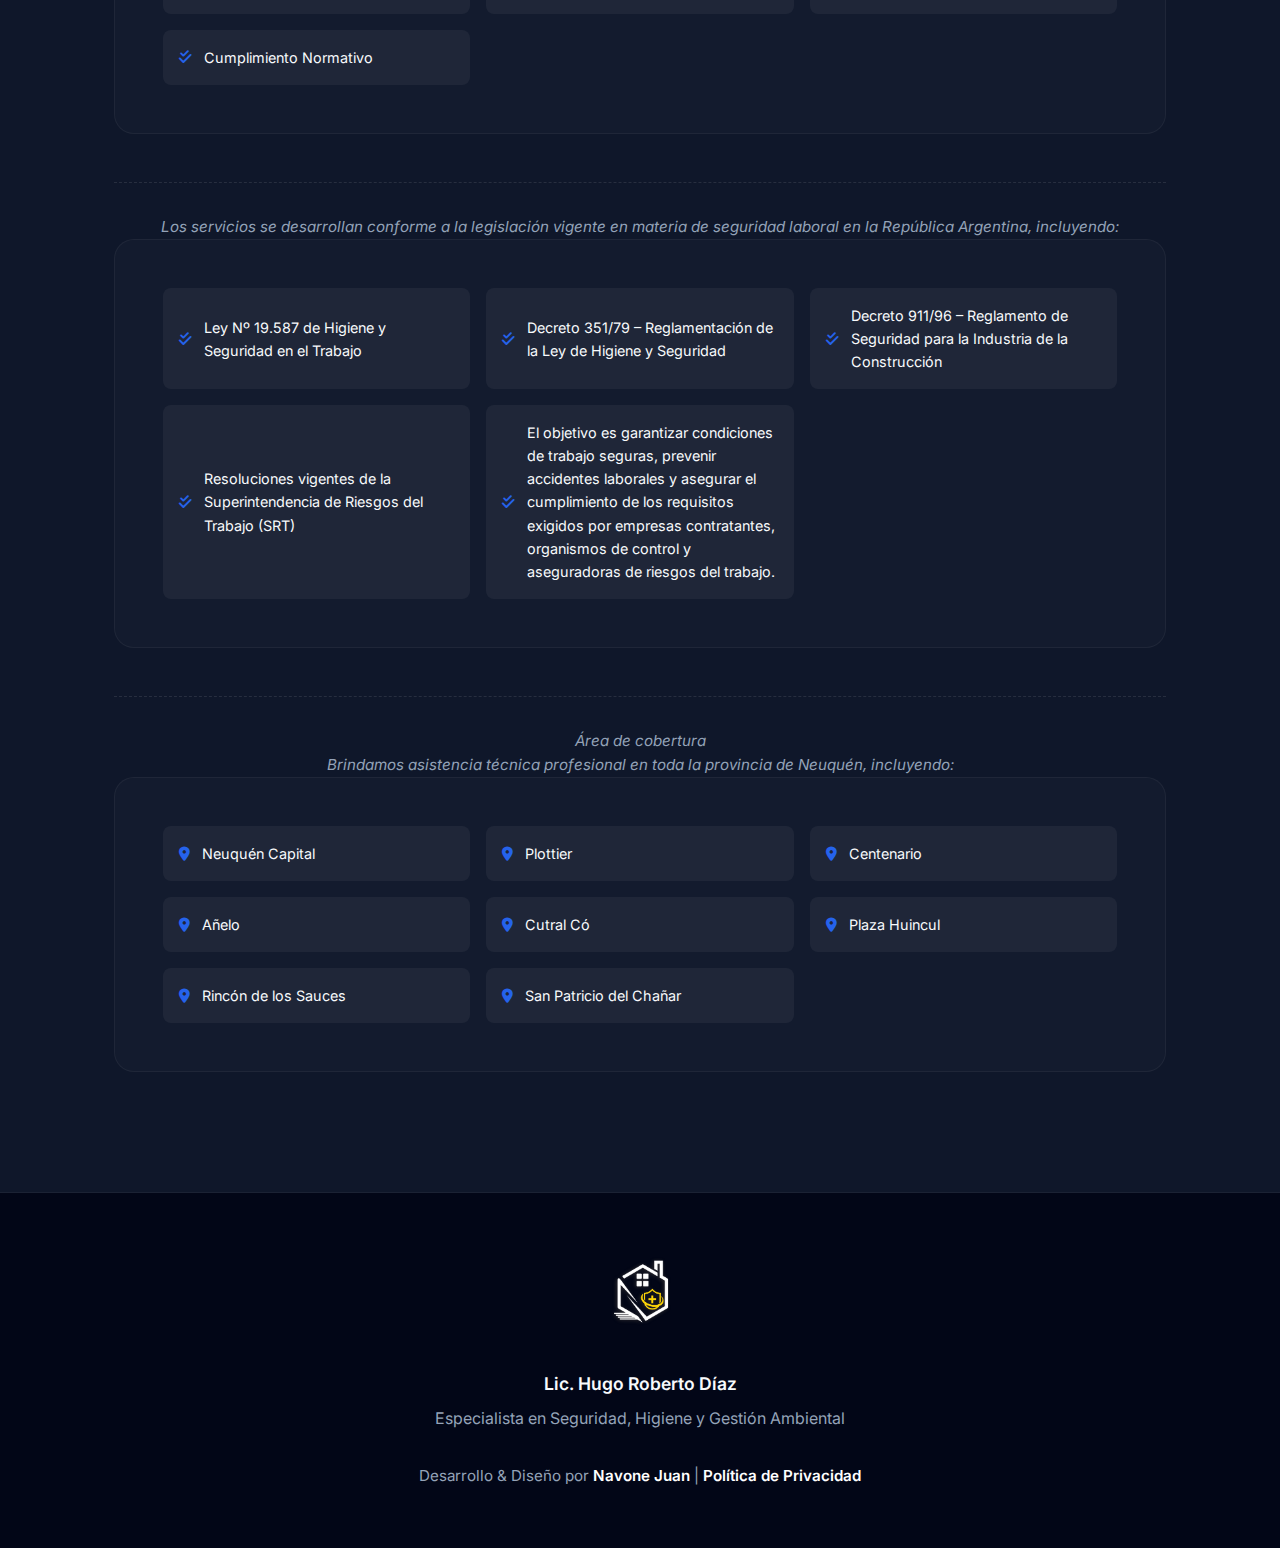
<file: shyma.html>
<!DOCTYPE html>
<html lang="es">
<head>
    <meta charset="UTF-8">
    <meta http-equiv="X-UA-Compatible" content="IE=edge">
    <meta name="viewport" content="width=device-width, initial-scale=1, minimum-scale=1">
    <title>Seguridad, Higiene y Gestión Ambiental | Lic. Hugo Roberto Díaz</title>
    <!-- Analytics -->
    <script async src="https://www.googletagmanager.com/gtag/js?id=G-GQ9FCEE5HJ"></script>
    <script>
      window.dataLayer = window.dataLayer || [];
      function gtag(){dataLayer.push(arguments);}
      gtag('js', new Date());
      gtag('config', 'G-GQ9FCEE5HJ');
    </script>
    <!-- Metadatos SEO -->
    <meta name="description" content="Servicios profesionales de Seguridad, Higiene y Gestión Ambiental. Sistema de Gestión Integrado bajo Normas ISO 45001, 14001 y 9001.">
    <meta name="keywords" content="hd, seguridad, higiene, seguridad e higiene, Prevencion De Riesgos, Higiene Y Seguridad Laboral, VacaMuerta, Vaca Muerta, seguridad y obras, obras civiles, obras, civiles, construccion, cascos, guantes, protocolo, viedma, el condor, san antonio oeste, las grutas, neuquen, cipolletti, fernandez oro, allen, general roca, cinco saltos, general roca, rio negro, alsina, patagones, bahía blanca, pedro luro, la plata, buenos aires, provincia neuquen, provincia rio negro, provincia buenos aires, hugo diaz, hugo, diaz">
    <!-- Favicon -->
    <link rel="shortcut icon" href="imgs/LOGO-Redondo_HD-SHyMH.png" type="image/png">
    <!-- Open Graph / Facebook -->
    <meta property="og:title" content="Lic. Hugo Roberto Díaz | Seguridad, Higiene y Gestión Ambiental">
    <meta property="og:type" content="website">
    <meta property="og:url" content="https://hdseguridadyobras.com.ar">
    <meta property="og:image" content="https://hdseguridadyobras.com.ar/imgs/Logo_HD.jpg">
    <meta property="og:image:width" content="1200">
    <meta property="og:image:height" content="800">
    <meta property="og:image:secure_url" itemprop="image" content="https://hdseguridadyobras.com.ar/imgs/Logo_HD_SHMH.png">
    <!-- Twitter -->
    <meta name="twitter:card" content="summary_large_image">
    <meta name="twitter:title" content="Lic. Hugo Roberto Díaz | Seguridad, Higiene y Gestión Ambiental">
    <meta name="twitter:image" content="https://hdseguridadyobras.com.ar/imgs/Logo_HD.jpg">
    <meta property="twitter:image:width" content="1200">
    <meta property="twitter:image:height" content="800">
    <!-- Google Fonts -->
    <link rel="preconnect" href="https://fonts.googleapis.com">
    <link rel="preconnect" href="https://fonts.gstatic.com" crossorigin>
    <link href="https://fonts.googleapis.com/css2?family=Inter:wght@300;400;600;700&display=swap" rel="stylesheet">
    <!-- Font Awesome -->
    <link rel="stylesheet" href="https://cdnjs.cloudflare.com/ajax/libs/font-awesome/6.4.0/css/all.min.css">
    <!-- Estilo General Externo -->
    <link rel="stylesheet" href="style.css">
	<link rel="stylesheet" href="whatsapp.css">
</head>
<body>

    <button id="btn-to-top" onclick="window.scrollTo({top: 0, behavior: 'smooth'})" title="Volver arriba">
        <i class="fas fa-chevron-up"></i>
    </button>

    <header>
        <div class="container">
            <nav>
                <a href="index.html" class="logo-nav">HD Seguridad y Obras</a>
                <div style="display: flex; gap: 20px; align-items: center;">
                    <a href="https://wa.me/5492994276838" target="_blank" rel="noopener noreferrer" class="btn btn-wa" style="padding: 0.5rem 1rem; font-size: 0.8rem;">
                        <i class="fab fa-whatsapp"></i> WhatsApp
                    </a>
                    <a href="index.html" class="logo-nav" style="font-size: 0.9rem; font-weight: 500;"><i class="fas fa-arrow-left"></i> Volver</a>
                </div>
            </nav>
        </div>
    </header>

    <section class="hero parallax-section">
        <div class="container parallax-content">
            <h1>Seguridad, Higiene y Gestión Ambiental</h1>
            <p class="tech-title" style="font-size: 1.2rem; text-transform: none;">Sistema de Gestión Integrado, Bajo las Normas ISO 45001, 14001 y 9001.</p>
            <p style="color: var(--text-muted); font-size: 1.1rem; max-width: 900px; margin: 2rem auto 0;">Asumimos la responsabilidad como profesionales ante los organismos de control relacionados con la Seguridad, Higiene y Protección del Medio Ambiente, dando cumplimiento con la Ley 19587 y sus Decretos Reglamentarios.</p>
        </div>
    </section>

    <!-- NUEVA SECCIÓN: NORMAS ISO -->
    <section id="normas-iso" class="parallax-section">
        <div class="container parallax-content">
            <h2 style="margin-bottom: 5rem;">Sistemas de Gestión Internacional (ISO)</h2>

            <!-- ISO 45001 -->
            <div class="iso-block">
                <h3 class="iso-section-title">ISO 45001 – SEGURIDAD Y SALUD EN EL TRABAJO</h3>
                <div class="iso-grid-container">
                    <div class="iso-subcard">
                        <h4>Descripción</h4>
                        <p>Establece los requisitos para implementar un Sistema de Gestión de Seguridad y Salud en el Trabajo (SG-SST), orientado a prevenir accidentes laborales, enfermedades profesionales y mejorar las condiciones de trabajo.</p>
                    </div>
                    <div class="iso-subcard">
                        <h4>Objetivo</h4>
                        <ul>
                            <li>Identificar peligros y evaluar riesgos laborales.</li>
                            <li>Prevenir accidentes y enfermedades profesionales.</li>
                            <li>Mejorar el desempeño en Seguridad y Salud en el Trabajo.</li>
                            <li>Cumplir con la legislación vigente en materia de Higiene y Seguridad.</li>
                        </ul>
                    </div>
                    <div class="iso-subcard">
                        <h4>Aplicación</h4>
                        <p>Aplicable a todo tipo de organizaciones, independientemente de su tamaño o actividad, que deseen mejorar sus condiciones laborales y reducir riesgos.</p>
                    </div>
                    <div class="iso-subcard">
                        <h4>Servicios Ofrecidos</h4>
                        <ul>
                            <li>Diagnóstico inicial de cumplimiento legal.</li>
                            <li>Implementación del Sistema de Gestión SST.</li>
                            <li>Elaboración de procedimientos y registros.</li>
                            <li>Auditorías internas.</li>
							<li>Preparación para certificación.</li>
                        </ul>
                    </div>
                </div>
            </div>

            <!-- ISO 14001 -->
            <div class="iso-block">
                <h3 class="iso-section-title">ISO 14001 – SISTEMA DE GESTIÓN AMBIENTAL</h3>
                <div class="iso-grid-container">
                    <div class="iso-subcard">
                        <h4>Descripción</h4>
                        <p>Define los requisitos para establecer un Sistema de Gestión Ambiental (SGA), permitiendo a las organizaciones identificar, controlar y reducir los impactos ambientales de sus actividades.</p>
                    </div>
                    <div class="iso-subcard">
                        <h4>Objetivo</h4>
                        <ul>
                            <li>Identificar aspectos e impactos ambientales.</li>
                            <li>Cumplir con la normativa ambiental vigente.</li>
                            <li>Prevenir la contaminación.</li>
                            <li>Mejorar el desempeño ambiental de la organización.</li>
                        </ul>
                    </div>
                    <div class="iso-subcard">
                        <h4>Aplicación</h4>
                        <p>Aplicable a organizaciones públicas y privadas de cualquier rubro que busquen una gestión ambiental responsable y sostenible.</p>
                    </div>
                    <div class="iso-subcard">
                        <h4>Servicios Ofrecidos</h4>
                        <ul>
                            <li>Estudio de Impacto Ambiental.</li>
                            <li>Informe de Impacto Ambiental.</li>
                            <li>Evaluación ambiental inicial.</li>
                            <li>Identificación de aspectos e impactos ambientales.</li>
                            <li>Implementación del Sistema de Gestión Ambiental.</li>
                            <li>Auditorías ambientales internas.</li>
							<li>Preparación para certificación.</li>
                        </ul>
                    </div>
                </div>
            </div>

            <!-- ISO 9001 -->
            <div class="iso-block">
                <h3 class="iso-section-title">ISO 9001 – SISTEMA DE GESTIÓN DE LA CALIDAD</h3>
                <div class="iso-grid-container">
                    <div class="iso-subcard">
                        <h4>Descripción</h4>
                        <p>Establece los requisitos para implementar un Sistema de Gestión de la Calidad (SGC), enfocado en la mejora continua de los procesos y la satisfacción del cliente.</p>
                    </div>
                    <div class="iso-subcard">
                        <h4>Objetivo</h4>
                        <ul>
                            <li>Optimizar procesos internos.</li>
                            <li>Garantizar la calidad de productos y servicios.</li>
                            <li>Mejorar satisfacción del cliente.</li>
                            <li>Asegurar la mejora continua de la organización.</li>
                        </ul>
                    </div>
                    <div class="iso-subcard">
                        <h4>Aplicación</h4>
                        <p>Aplicable a todo tipo de organizaciones que deseen ordenar sus procesos, mejorar su desempeño y demostrar calidad en sus servicios o productos.</p>
                    </div>
                    <div class="iso-subcard">
                        <h4>Servicios Ofrecidos</h4>
                        <ul>
                            <li>Diagnóstico del Sistema de Gestión de la Calidad.</li>
                            <li>Implementación y documentación del SGC.</li>
                            <li>Elaboración de procedimientos e indicadores.</li>
                            <li>Auditorías internas de calidad.</li>
							<li>Preparación para certificación.</li>
                        </ul>
                    </div>
                </div>
            </div>
        </div>
    </section>
    
	<!-- SEGURIDAD E HIGIENE PARA EMPRESAS EN NEUQUÉN -->
    <section id="neuquen" class="parallax-section">
        <div class="container parallax-content">
            <h2>Asistencia Técnica en Seguridad e Higiene para Empresas que Realizan Trabajos en Neuquén</h2>
            <div style="max-width: 900px; margin: 0 auto; text-align: center; margin-bottom: 4rem;">
                <p>Las empresas que desarrollan actividades temporales, montajes, instalaciones o trabajos técnicos en distintas regiones del país deben garantizar el cumplimiento de la normativa vigente en materia de Higiene y Seguridad en el Trabajo, así como responder a los requerimientos de los establecimientos donde se ejecutan las tareas.</p>
                <p>Brindamos asistencia técnica profesional en Seguridad, Higiene y Medio Ambiente para empresas que necesitan operar en la provincia de Neuquén, ofreciendo soporte técnico local para asegurar el cumplimiento normativo y facilitar el desarrollo seguro de los trabajos.</p>
            </div>
                <div style="margin-top: 3rem; text-align: center; border-top: 1px dashed rgba(255,255,255,0.1); padding-top: 2rem;">
                    <p style="font-style: italic; color: var(--text-muted); font-size: 0.95rem;">Nuestros servicios están orientados a empresas que realizan actividades tales como:</p>
                </div>
            
            <div style="background: rgba(255,255,255,0.02); padding: 3rem; border-radius: 20px; border: 1px solid rgba(255,255,255,0.05);">
                <ul class="doc-list">
                    <li><i class="fas fa-check-double"></i> Instalación de sistemas de aire acondicionado y refrigeración</li>
                    <li><i class="fas fa-check-double"></i> Montajes industriales y electromecánicos</li>
                    <li><i class="fas fa-check-double"></i> Instalaciones eléctricas</li>
                    <li><i class="fas fa-check-double"></i> Telecomunicaciones</li>
                    <li><i class="fas fa-check-double"></i> Trabajos de mantenimiento técnico</li>
                    <li><i class="fas fa-check-double"></i> Instalación de equipamiento industrial o comercial</li>
                    <li><i class="fas fa-check-double"></i> Obras civiles y trabajos en altura</li>
                    <li><i class="fas fa-check-double"></i> Intervenciones técnicas en edificios, centros comerciales, industrias o plantas productivas</li>
                    <li><i class="fas fa-check-double"></i> Servicios profesionales
Representante de Seguridad e Higiene en obra</li>
                    <li><i class="fas fa-check-double"></i> Presencia profesional en obra para supervisar las condiciones de seguridad y verificar el cumplimiento del Programa de Seguridad y de la normativa vigente.</li>
                    <li><i class="fas fa-check-double"></i> Asistencia técnica para auditorías</li>
                </ul>
            </div>
                <div style="margin-top: 3rem; text-align: center; border-top: 1px dashed rgba(255,255,255,0.1); padding-top: 2rem;">
                    <p style="font-style: italic; color: var(--text-muted); font-size: 0.95rem;">Asistencia y respuesta técnica ante auditorías de seguridad realizadas por:</p>
                </div>
            
            <div style="background: rgba(255,255,255,0.02); padding: 3rem; border-radius: 20px; border: 1px solid rgba(255,255,255,0.05);">
                <ul class="doc-list">
                    <li><i class="fas fa-check-double"></i> Empresas Contratantes</li>
                    <li><i class="fas fa-check-double"></i> Centros Comerciales</li>
                    <li><i class="fas fa-check-double"></i> Industrias</li>
                    <li><i class="fas fa-check-double"></i> Organismos De Control</li>
                    <li><i class="fas fa-check-double"></i> Aseguradoras De Riesgos Del Trabajo (Art)</li>
                    <li><i class="fas fa-check-double"></i> Revisión Y Adaptación De Programas De Seguridad</li>
                    <li><i class="fas fa-check-double"></i> Análisis Y Adecuación De Programas De Seguridad Elaborados Por Empresas Que Realizan Trabajos En La Región, Incorporando Las Condiciones Específicas Del Lugar De Trabajo.</li>
                    <li><i class="fas fa-check-double"></i> Análisis De Riesgos Y Procedimientos De Trabajo Seguro</li>
                </ul>
            </div>
                <div style="margin-top: 3rem; text-align: center; border-top: 1px dashed rgba(255,255,255,0.1); padding-top: 2rem;">
                    <p style="font-style: italic; color: var(--text-muted); font-size: 0.95rem;">Gestión y elaboración de documentación técnica requerida para trabajos especiales como:</p>
                </div>
            
            <div style="background: rgba(255,255,255,0.02); padding: 3rem; border-radius: 20px; border: 1px solid rgba(255,255,255,0.05);">
                <ul class="doc-list">
                    <li><i class="fas fa-check-double"></i> Trabajos En Altura</li>
                    <li><i class="fas fa-check-double"></i> Trabajos Eléctricos</li>
                    <li><i class="fas fa-check-double"></i> Espacios Confinados</li>
                    <li><i class="fas fa-check-double"></i> Intervenciones Técnicas En Establecimientos Industriales O Comerciales</li>
                    <li><i class="fas fa-check-double"></i> Inducciones Y Capacitaciones De Seguridad</li>
                    <li><i class="fas fa-check-double"></i> Capacitación Previa Al Inicio De Las Tareas, Orientada A La Identificación De Riesgos Y Al Cumplimiento De Las Medidas Preventivas Exigidas Por La Normativa Vigente.</li>
                    <li><i class="fas fa-check-double"></i> Cumplimiento Normativo</li>
                </ul>
            </div>
                <div style="margin-top: 3rem; text-align: center; border-top: 1px dashed rgba(255,255,255,0.1); padding-top: 2rem;">
                    <p style="font-style: italic; color: var(--text-muted); font-size: 0.95rem;">Los servicios se desarrollan conforme a la legislación vigente en materia de seguridad laboral en la República Argentina, incluyendo:</p>
                </div>
            
            <div style="background: rgba(255,255,255,0.02); padding: 3rem; border-radius: 20px; border: 1px solid rgba(255,255,255,0.05);">
                <ul class="doc-list">
                    <li><i class="fas fa-check-double"></i> Ley Nº 19.587 de Higiene y Seguridad en el Trabajo</li>
                    <li><i class="fas fa-check-double"></i> Decreto 351/79 – Reglamentación de la Ley de Higiene y Seguridad</li>
                    <li><i class="fas fa-check-double"></i> Decreto 911/96 – Reglamento de Seguridad para la Industria de la Construcción</li>
                    <li><i class="fas fa-check-double"></i> Resoluciones vigentes de la Superintendencia de Riesgos del Trabajo (SRT)</li>
                    <li><i class="fas fa-check-double"></i> El objetivo es garantizar condiciones de trabajo seguras, prevenir accidentes laborales y asegurar el cumplimiento de los requisitos exigidos por empresas contratantes, organismos de control y aseguradoras de riesgos del trabajo.</li>
                </ul>
            </div>
                <div style="margin-top: 3rem; text-align: center; border-top: 1px dashed rgba(255,255,255,0.1); padding-top: 2rem;">
                    <p style="font-style: italic; color: var(--text-muted); font-size: 0.95rem;">Área de cobertura</p>
					<p style="font-style: italic; color: var(--text-muted); font-size: 0.95rem;">Brindamos asistencia técnica profesional en toda la provincia de Neuquén, incluyendo:</p>
                </div>
            
            <div style="background: rgba(255,255,255,0.02); padding: 3rem; border-radius: 20px; border: 1px solid rgba(255,255,255,0.05);">
                <ul class="doc-list">
                    <li><i class="fas fa-map-marker-alt"></i> Neuquén Capital</li>
                    <li><i class="fas fa-map-marker-alt"></i> Plottier</li>
                    <li><i class="fas fa-map-marker-alt"></i> Centenario</li>
                    <li><i class="fas fa-map-marker-alt"></i> Añelo</li>
                    <li><i class="fas fa-map-marker-alt"></i> Cutral Có</li>
                    <li><i class="fas fa-map-marker-alt"></i> Plaza Huincul</li>
                    <li><i class="fas fa-map-marker-alt"></i> Rincón de los Sauces</li>
                    <li><i class="fas fa-map-marker-alt"></i> San Patricio del Chañar</li>
                </ul>
            </div>
        </div>
    </section>



    <footer>
        <div class="container">
            <img src="imgs/Logo_HD_SHMH.png" alt="Logo HD" class="footer-logo">
            <p style="font-weight: 600; font-size: 1.1rem; margin-bottom: 0.5rem;">Lic. Hugo Roberto Díaz</p>
            <p style="color: var(--text-muted); margin-bottom: 2rem;">Especialista en Seguridad, Higiene y Gestión Ambiental</p>
            <div class="footer-credits">
                Desarrollo & Diseño por <a href="https://navonejuan.com.ar" target="_blank" rel="noopener noreferrer">Navone Juan</a> | <a href="privacidad.html">Política de Privacidad</a>
            </div>
        </div>
    </footer>

    <script>
        const btnToTop = document.getElementById("btn-to-top");
        window.onscroll = function() {
            if (document.body.scrollTop > 500 || document.documentElement.scrollTop > 500) {
                btnToTop.style.display = "flex";
            } else {
                btnToTop.style.display = "none";
            }
        };
    </script>
	<a href="https://wa.me/5492994276838" 
       class="whatsapp-button" 
       target="_blank" 
       rel="noopener noreferrer" 
       aria-label="Contactar por WhatsApp">
        <span>Contactar por WhatsApp</span>
    </a>
</body>
</html>
</file>
<file: main.css>
/* Content-modifying classes and At-rules */

@import url('https://fonts.googleapis.com/css2?family=Manrope&display=swap');

@keyframes siteDarkening {
    from { background: rgba(0,0,0,0); }
    to { background: rgba(0,0,0,0.75); }
}

@keyframes showMobileNav {
    from {right: 0}
    to {right: 240px;}
}

@keyframes fadeAppear {
    from { color:rgba(255, 255, 255, 0) }
    to { color:rgba(255, 255, 255, 1) }
}

@keyframes fadeDisappear {
    from { color:rgba(255, 255, 255, 1) }
    to { color:rgba(255, 255, 255, 0) }
}

.filter-white {
    filter: invert(99%) sepia(17%) saturate(228%) hue-rotate(197deg) brightness(112%) contrast(100%);
}

.filter-blue {
    filter: invert(18%) sepia(91%) saturate(6094%) hue-rotate(243deg) brightness(68%) contrast(124%);
}

.filter-facebook {
	filter: invert(28%) sepia(97%) saturate(525%) hue-rotate(184deg) brightness(87%) contrast(78%);
}

.filter-whatsapp {
    filter: invert(55%) sepia(23%) saturate(5086%) hue-rotate(99deg) brightness(99%) contrast(90%);
}

.overlay-show {
    position: absolute;
    top: 0;
    bottom: 0;
    left: 0;
    right: 0;
    width: 100%;
    height: 100%;
    z-index: 3;
}

.usoverlay {
    position: fixed;
    top: 0;
    bottom: 0;
    left: 0;
    right: 0;
    background-color:
    rgba(0,0,0,0.75);
    z-index: 99;
    width: 100%;
}

:root {
    --color_green: rgb(20, 130, 20);
    --main_color: rgb(20, 20, 20);
}

/* Content code. Contains banner and site segments styling */

.content {
    width: 100%;
}

.site-banner {
    height: 400px;
    position: relative;
    display: flex;
    flex-direction: column;
    color: white;
    justify-content: center;
    background-color: gray;
    background-image: url('/graphics/banner-bg1.png');
    background-size: cover;
    background-position: 50% 50%;
    background-repeat: no-repeat;
}

.site-banner .usoverlay {
    background-color: rgba(0,0,0,0.4);
}

.banner-text {
    z-index: 2;
}

.banner-img, .banner-img img {
    z-index: 2;
    width: auto;
    min-height: inherit;
}

.banner-title {
    font-size: 60px;
}

.banner-subtitle {
    font-size: 40px;
}

/* Info text Code */

.info {
    margin: auto;
    text-align: justify;
}

.site-description {
    margin-bottom: 70px;
}

.info-title {
    font-size: 56px;
    text-align: center;
}

.info-subtitle {
    font-size: 36px;
    text-align: center;
}

.info-text {
    line-height: 28px;
    font-size: 18px;
    width: 90%;
    margin: auto;
}

.linear-gradient-left {
    width: inherit;
    height: inherit;
    background: linear-gradient(to right, var(--main_color) 45%, rgba(0,0,0,0) 65%, rgba(0,0,0,0));
    display: flex;
    flex-direction: row;
}

.linear-gradient-left .info-text {
    margin-left: 20px;
    width: 40%;
    text-align: left;
    font-size: 20px;
}

.linear-gradient-right {
    width: inherit;
    height: inherit;
    background: linear-gradient(to left, var(--main_color) 45%, rgba(0,0,0,0) 65%, rgba(0,0,0,0));
    display: flex;
    flex-direction: row;
}

.linear-gradient-right .info-text {
    margin-right: 20px;
    width: 40%;
    text-align: right;
    font-size: 20px;
}

.linear-info {
    height: 350px;
    background-size: cover;
    background-position: 50% 50%;
    background-repeat: no-repeat;
    color: white;
}

/* Social media buttons */

.media {
    position: fixed;
    bottom: 20px;
    width: 60px;
    height: 60px;
    display: flex;
    flex-direction: column;
    justify-content: center;
    align-items: center;
    z-index: 10;
}

.media img {
    width: inherit;
    height: inherit;
    z-index: 11;
}

.facebook {
    right: 180px;
}

.instagram {
    right: 100px;
}

.whatsapp {
    right: 20px;
}

.media-bg {
    position: absolute;
    width: 84%;
    height: 84%;
    border-radius: 40px;
    background-color: white;
    z-index: 10;
}

.facebook .media-bg {
	top: 6px;
}

.instagram .media-bg {
	position: absolute;
    width: 84%;
    height: 84%;
    border-radius: 12px;
    background-color: white;
}

.scroll-up {
    width: 40px;
    height: 40px;
    border: 1px solid rgb(70, 70, 220);
    border-radius: 1px;
    position: fixed;
    bottom: 20px;
    left: 20px;
    z-index: 10;
    display: flex;
    cursor: pointer;
}

.scroll-up img {
    width: 30px;
    margin: auto;
}

/* General styling */

section > .usoverlay {
    position: absolute;
    z-index: 1;
}

body {
    padding: 0;
    border: 0;
    margin: 0;
    padding-top: 60px;
    font-family: 'Manrope', sans-serif;
    display: flex;
    flex-direction: column;
    text-align: center;
}

a {
    text-decoration: none;
    color: white;
}

a:hover {
    color: white;
}
</file>
<file: responsive.css>
@media (max-width: 900px) {
    .header-logo-subtitle {
        display: none;
    }
}

@media (max-width: 768px) {
    .header-logo-separator, .header-logo-text, .header-nav-item {
        display: none;
    }

    .header-nav-drop-down-button * {
        display: block;
    }

    .info-text {
        font-size: 16px;
    }

    /*
    .contact {
        flex-direction: column;
        align-items: center;
    }

    .contact * {
        margin-top: 10px;
        margin-bottom: 10px;
    }

    */

    .contact-map {
        margin-left: 0px;
    }

    .categories {
        flex-direction: column;
    }

    .categories .category {
        margin-left: auto;
        margin-right: auto;
        margin-top: 20px;
        margin-bottom: 20px;
    }
}

@media (max-width: 600px) {
    .banner-title {
        font-size: 56px;
    }

    .banner-subtitle {
        margin-top: 14px;
        margin-bottom: 14px;
    }

    .footer {
        height: auto;
        padding-left: 0;
        padding-right: 0;
        flex-direction: column;
        flex-wrap: initial;
    }

    .footer div {
        margin: auto;
        text-align: center;
        margin-bottom: 20px;
    }

    .footer div:last-child {
        margin-bottom: 0px;
    }

    .footer-contact-item {
        margin-left: 0;
    }


    .linear-gradient-left .info-text {
        line-height: 24px;
        font-size: 18px;
    }

    .linear-gradient-right .info-text {
        line-height: 24px;
        font-size: 18px;
    }
}

@media (max-width: 512px) {
    .banner-title {
        font-size: 40px;
    }

    .banner-subtitle {
        font-size: 36px;
    }

    #description5 {
        background-position: 100px;
    }
}

@media (max-width: 500px) {
    .footer-map-container {
        margin-top: 40px;
    }

    .linear-gradient-left .info-text {
        margin-left: 10px;
        line-height: 20px;
        font-size: 14px;
    }

    .linear-gradient-right .info-text {
        margin-right: 10px;
        line-height: 20px;
        font-size: 14px;
    }
}

@media (max-width: 400px) {
    .banner-subtitle {
        font-size: 30px;
    }

    .contact-map {
        width: 96%;
        height: auto;
    }

    #description5 {
        background-position: initial;
    }
}

@media (max-width: 256px) {
    .linear-gradient-left .info-text {
        line-height: 18px;
        font-size: 12px;
    }
    
    .linear-gradient-right .info-text {
        line-height: 18px;
        font-size: 12px;
    }
}
</file>
<file: style.css>
/* --- VARIABLES Y CONFIGURACIÓN BASE --- */
:root {
    --primary-blue: #0f172a; 
    --accent-blue: #2563eb;
    --text-light: #f8fafc;
    --text-muted: #94a3b8;
    --white: #ffffff;
    --success: #22c55e;
    --overlay: rgba(15, 23, 42, 0.85);
}

* {
    margin: 0;
    padding: 0;
    box-sizing: border-box;
    scroll-behavior: smooth;
}

body {
    font-family: 'Inter', sans-serif;
    line-height: 1.6;
    color: var(--text-light);
    background-color: var(--primary-blue);
}

.container {
    max-width: 1100px;
    margin: 0 auto;
    padding: 0 1.5rem;
}

/* --- SECCIONES Y PARALLAX --- */
section { padding: 120px 0; }

.parallax-section {
    background-image: url('imgs/H.D-Seguridad-e-Higiene-Ambiental-fondo.jpg');
    background-attachment: fixed;
    background-position: center;
    background-repeat: no-repeat;
    background-size: cover;
    position: relative;
    border-bottom: 1px solid rgba(255, 255, 255, 0.05);
}

.parallax-section::before {
    content: '';
    position: absolute;
    top: 0; left: 0; right: 0; bottom: 0;
    background: var(--overlay);
    z-index: 1;
}

.parallax-content {
    position: relative;
    z-index: 2;
}

/* --- TIPOGRAFÍA Y TÍTULOS --- */
h2 {
    font-size: 2.4rem;
    margin-bottom: 4rem;
    text-align: center;
    text-transform: uppercase;
    letter-spacing: 1px;
}

h2::after {
    content: '';
    display: block;
    width: 80px;
    height: 4px;
    background: var(--accent-blue);
    margin: 15px auto 0;
}

/* --- COMPONENTES: BOTONES --- */
.btn {
    display: inline-flex;
    align-items: center;
    padding: 0.8rem 1.5rem;
    border-radius: 8px;
    font-weight: 600;
    text-decoration: none;
    transition: all 0.3s ease;
    cursor: pointer;
    border: none;
    gap: 10px;
}

.btn-primary { background-color: var(--accent-blue); color: white; }
.btn-primary:hover { background-color: #1d4ed8; transform: translateY(-2px); }
.btn-wa { background-color: var(--success); color: white; }
.btn-wa:hover { background-color: #16a34a; transform: translateY(-2px); }

#btn-to-top {
    position: fixed;
    bottom: 30px;
    right: 30px;
    width: 50px;
    height: 50px;
    background-color: var(--accent-blue);
    color: white;
    border: none;
    border-radius: 50%;
    cursor: pointer;
    display: none;
    z-index: 2000;
    box-shadow: 0 4px 12px rgba(0,0,0,0.3);
    transition: all 0.3s ease;
    align-items: center;
    justify-content: center;
    font-size: 1.2rem;
}

#btn-to-top:hover { transform: translateY(-5px); background-color: #1d4ed8; }

/* --- NAVEGACIÓN (HEADER) --- */
header {
    background: rgba(15, 23, 42, 0.95);
    padding: 1rem 0;
    position: fixed;
    width: 100%;
    top: 0;
    z-index: 1000;
    border-bottom: 1px solid rgba(255, 255, 255, 0.1);
}

nav {
    display: flex;
    justify-content: space-between;
    align-items: center;
}

.logo-nav {
    font-size: 1rem;
    font-weight: 700;
    color: var(--white);
    text-decoration: none;
    transition: color 0.3s;
}
.logo-nav:hover { color: var(--accent-blue); }

/* --- HERO SECTION --- */
.hero { padding: 200px 0 140px; text-align: center; }
.hero-logo { max-width: 450px; height: auto; margin-bottom: 2rem; filter: drop-shadow(0 0 15px rgba(0,0,0,0.6)); }
.hero h1 { font-size: 3.2rem; margin-bottom: 1.2rem; line-height: 1.1; text-shadow: 2px 2px 10px rgba(0,0,0,0.7); }
.hero p { font-size: 1.3rem; color: var(--text-muted); max-width: 750px; margin: 0 auto 2.5rem; }

/* --- GRID SYSTEMS --- */
.grid-3 { display: grid; grid-template-columns: repeat(auto-fit, minmax(300px, 1fr)); gap: 2rem; }
.grid-2 { display: grid; grid-template-columns: repeat(auto-fit, minmax(300px, 1fr)); gap: 2rem; }

/* --- TARJETAS (CARDS) --- */
.service-card {
    background: rgba(255, 255, 255, 0.05);
    backdrop-filter: blur(8px);
    border: 1px solid rgba(255, 255, 255, 0.1);
    padding: 2.5rem;
    border-radius: 16px;
    transition: all 0.4s ease;
    height: 100%;
}
.service-card:hover { transform: translateY(-10px); background: rgba(255, 255, 255, 0.08); border-color: var(--accent-blue); }
.service-card i { font-size: 2.5rem; color: var(--accent-blue); margin-bottom: 1.5rem; }

/* --- TRAYECTORIA Y MATRÍCULAS --- */
.profile-container { display: grid; grid-template-columns: 1.2fr 1fr; gap: 4rem; align-items: center; }
.profile-image-wrapper { position: relative; display: flex; justify-content: center; }
.profile-image { width: 320px; height: 320px; object-fit: cover; border-radius: 50%; border: 8px solid rgba(37, 99, 235, 0.2); box-shadow: 0 20px 40px rgba(0,0,0,0.4); z-index: 2; }
.profile-decoration { position: absolute; width: 340px; height: 340px; border-radius: 50%; border: 2px dashed var(--accent-blue); top: -10px; animation: rotate 20s linear infinite; }

@keyframes rotate { from { transform: rotate(0deg); } to { transform: rotate(360deg); } }

.matriculas { background: rgba(37, 99, 235, 0.12); padding: 2.5rem; border-radius: 12px; border-left: 5px solid var(--accent-blue); margin-top: 2rem; }
.matriculas h3 { margin-bottom: 1rem; color: var(--white); border-bottom: 1px solid rgba(255,255,255,0.1); padding-bottom: 5px; }
.matriculas ul { list-style: none; margin-top: 1rem; }
.matriculas li { margin-bottom: 0.6rem; display: flex; align-items: flex-start; gap: 12px; font-size: 0.95rem; }
.matriculas li i { color: var(--accent-blue); margin-top: 4px; }

/* --- METODOLOGÍA Y DOCUMENTACIÓN --- */
.tech-card {
    background: rgba(255, 255, 255, 0.03);
    border: 1px solid rgba(255, 255, 255, 0.05);
    padding: 2rem;
    border-radius: 12px;
    transition: 0.3s;
}
.tech-card:hover { background: rgba(255, 255, 255, 0.06); }
.tech-title { color: var(--accent-blue); font-weight: 700; margin-bottom: 1rem; display: block; }

.doc-list { display: grid; grid-template-columns: repeat(auto-fit, minmax(300px, 1fr)); gap: 1rem; list-style: none; }
.doc-list li { background: rgba(255, 255, 255, 0.05); padding: 1rem; border-radius: 8px; display: flex; align-items: center; gap: 12px; font-size: 0.9rem; }
.doc-list li i { color: var(--accent-blue); }

/* --- SECCIÓN ISO ESPECÍFICA --- */
.iso-section-title {
    color: var(--white);
    font-size: 1.8rem;
    margin-bottom: 2rem;
    padding-bottom: 10px;
    border-bottom: 2px solid var(--accent-blue);
    display: inline-block;
    text-transform: uppercase;
}
.iso-grid-container {
    display: grid;
    grid-template-columns: repeat(auto-fit, minmax(240px, 1fr));
    gap: 1.5rem;
    margin-bottom: 5rem;
}
.iso-subcard {
    background: rgba(255, 255, 255, 0.04);
    border: 1px solid rgba(255, 255, 255, 0.1);
    padding: 1.5rem;
    border-radius: 10px;
    height: 100%;
    transition: transform 0.3s;
}
.iso-subcard:hover {
    background: rgba(255, 255, 255, 0.07);
}
.iso-subcard h4 {
    color: var(--accent-blue);
    font-size: 0.9rem;
    text-transform: uppercase;
    letter-spacing: 1px;
    margin-bottom: 15px;
    font-weight: 700;
    border-left: 3px solid var(--accent-blue);
    padding-left: 10px;
}
.iso-subcard p, .iso-subcard ul {
    font-size: 0.9rem;
    color: var(--text-muted);
    line-height: 1.6;
}
.iso-subcard ul {
    padding-left: 1.2rem;
    list-style-type: disc;
}
.iso-subcard li {
    margin-bottom: 8px;
}

/* --- MODAL DE MAPAS --- */
.modal {
    display: none;
    position: fixed;
    z-index: 3000;
    left: 0; top: 0; width: 100%; height: 100%;
    background-color: rgba(0,0,0,0.85);
    backdrop-filter: blur(5px);
}

.modal-content {
    background-color: var(--primary-blue);
    margin: 5% auto;
    padding: 20px;
    border: 1px solid var(--accent-blue);
    width: 90%;
    max-width: 800px;
    border-radius: 16px;
    position: relative;
}

.close-modal {
    color: var(--white);
    position: absolute;
    top: 15px; right: 20px;
    font-size: 28px; font-weight: bold;
    cursor: pointer;
}

.map-container {
    position: relative;
    padding-bottom: 56.25%;
    height: 0; overflow: hidden;
    border-radius: 8px; margin-top: 15px;
}

.map-container iframe { position: absolute; top: 0; left: 0; width: 100%; height: 100%; }

/* --- PIE DE PÁGINA --- */
footer { padding: 60px 0; background: #020617; text-align: center; }
.footer-logo { max-width: 70px; margin-bottom: 2rem; border-radius: 10px; }
.footer-credits { font-size: 0.95rem; color: var(--text-muted); margin-top: 1.5rem; }
.footer-credits a { color: var(--white); text-decoration: none; font-weight: 600; }

/* --- RESPONSIVE --- */
@media (max-width: 992px) {
    .profile-container { grid-template-columns: 1fr; text-align: center; }
    .hero h1 { font-size: 2.5rem; }
    .matriculas { text-align: left; }
    .profile-image-wrapper { margin-bottom: 3rem; order: -1; }
}

@media (max-width: 768px) {
    .parallax-section { background-attachment: scroll; }
    .hero { padding: 150px 0 100px; }
    .profile-image { width: 250px; height: 250px; }
    .profile-decoration { width: 270px; height: 270px; }
    #btn-to-top { bottom: 20px; right: 20px; width: 45px; height: 45px; }
}
</file>
<file: whatsapp.css>
/* --- INICIO CÓDIGO BOTÓN WHATSAPP --- */
        
.whatsapp-button {
    position: fixed;
    bottom: 25px;
    left: 25px;
    
    background-color: #25D366;
    color: white;
    
    width: auto;              /* Ajusta el ancho al contenido */
    height: 50px;             /* Altura fija */
    border-radius: 25px;      /* Bordes redondeados para la píldora */
    padding: 0 16px;          /* Espaciado interno */
    
    display: flex;
    align-items: center;
    justify-content: center;
    
    box-shadow: 0 4px 10px rgba(0, 0, 0, 0.2);
    z-index: 1000;
    text-decoration: none;
    
    transition: transform 0.2s ease;
}

.whatsapp-button:hover {
    transform: scale(1.05);
}

.whatsapp-button svg {
    width: 28px;
    height: 28px;
    fill: white;
}

.whatsapp-button span {
    margin-left: 0px;  /* Espacio entre el ícono y el texto */
    font-weight: 600;   /* Hacemos la letra un poco más gruesa */
    font-size: 16px;    /* Tamaño de letra */
    font-family: 'Jost', sans-serif; /* Usamos la misma fuente de tu web */
}

/* --- FIN CÓDIGO BOTÓN WHATSAPP --- */
</file>
